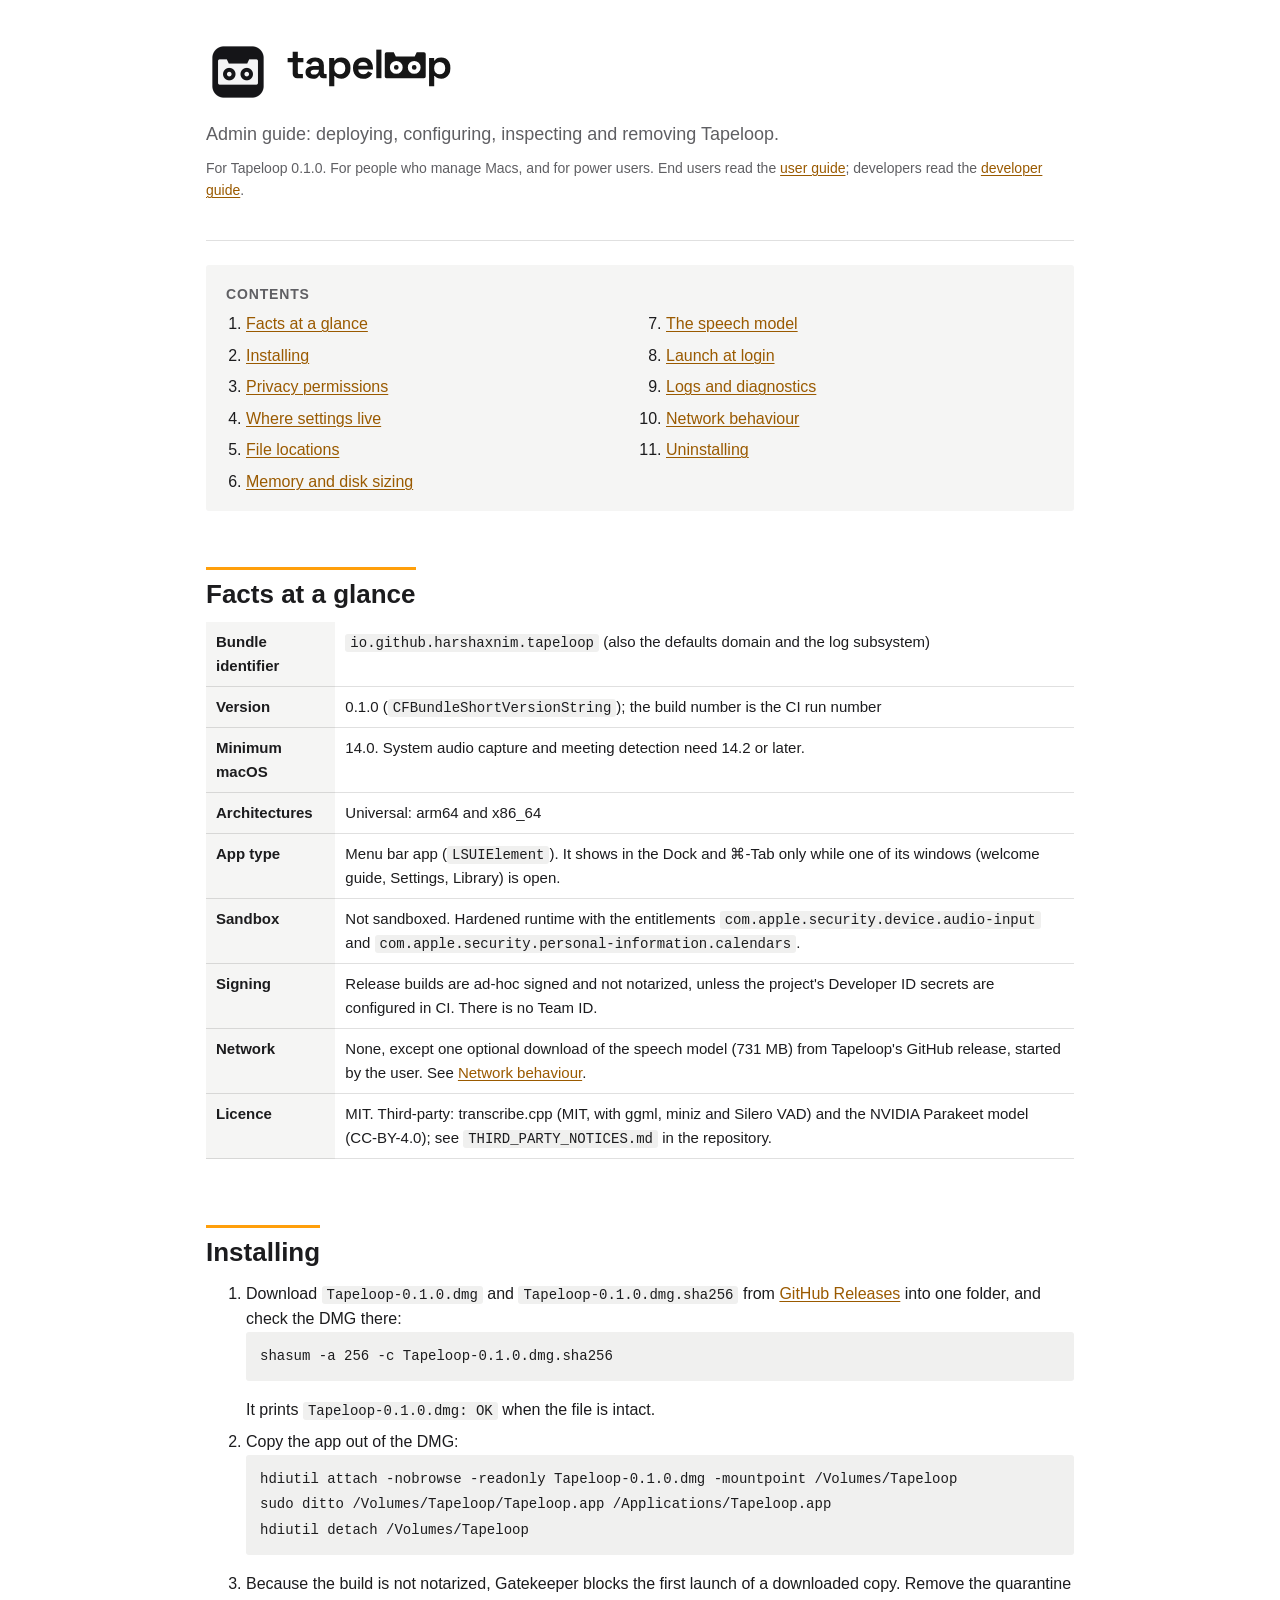
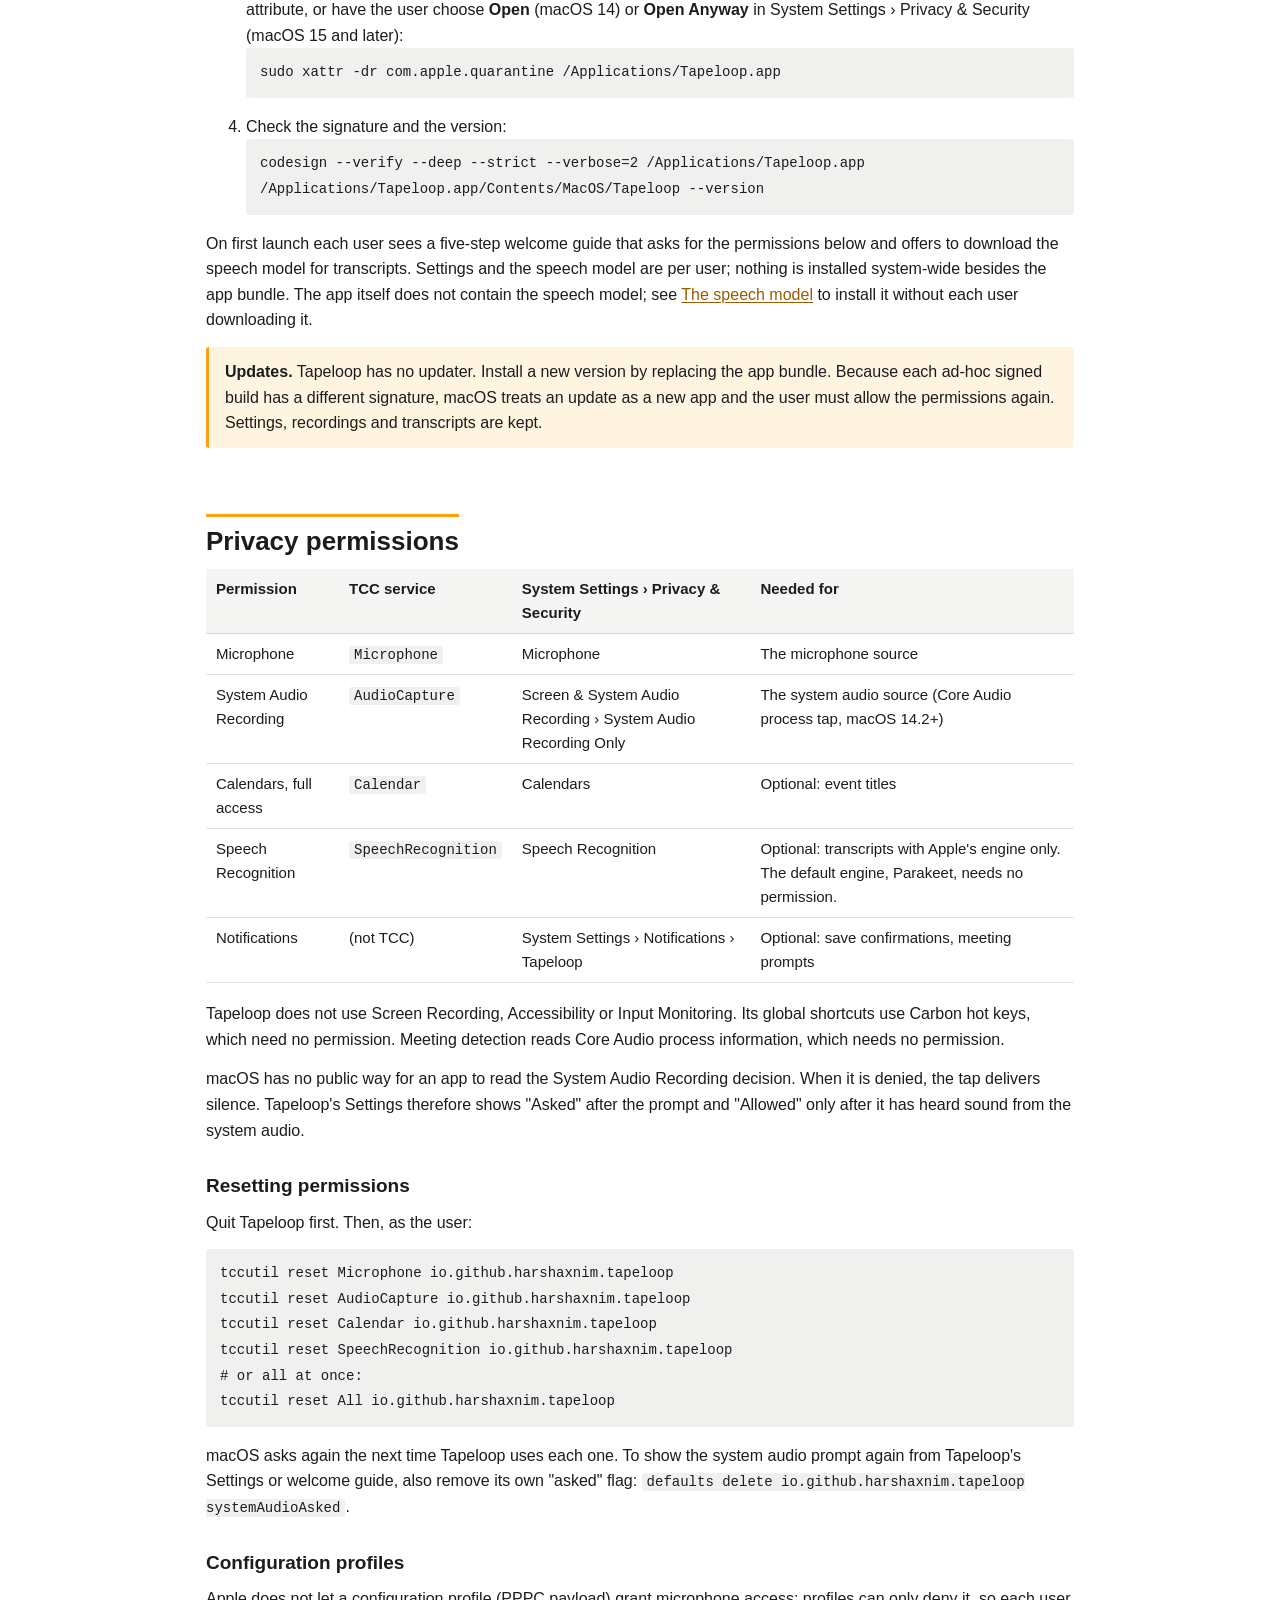
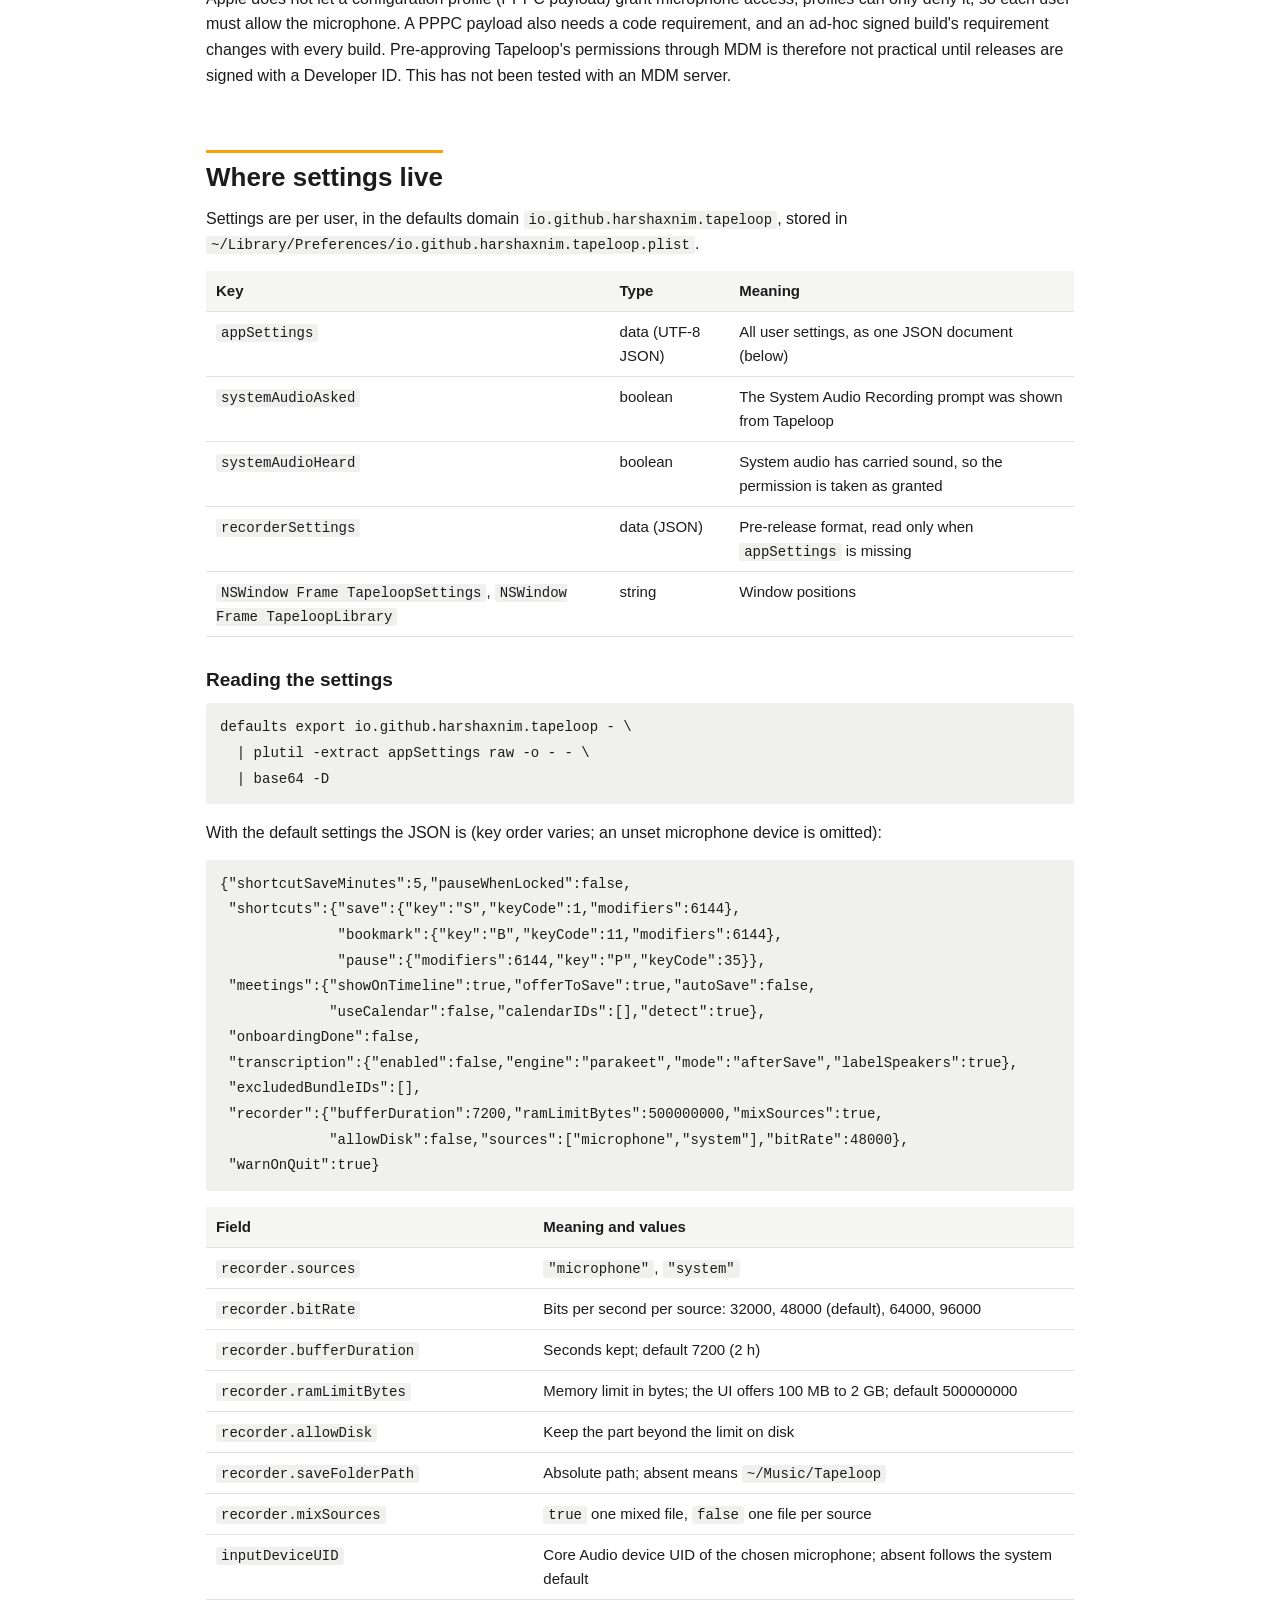
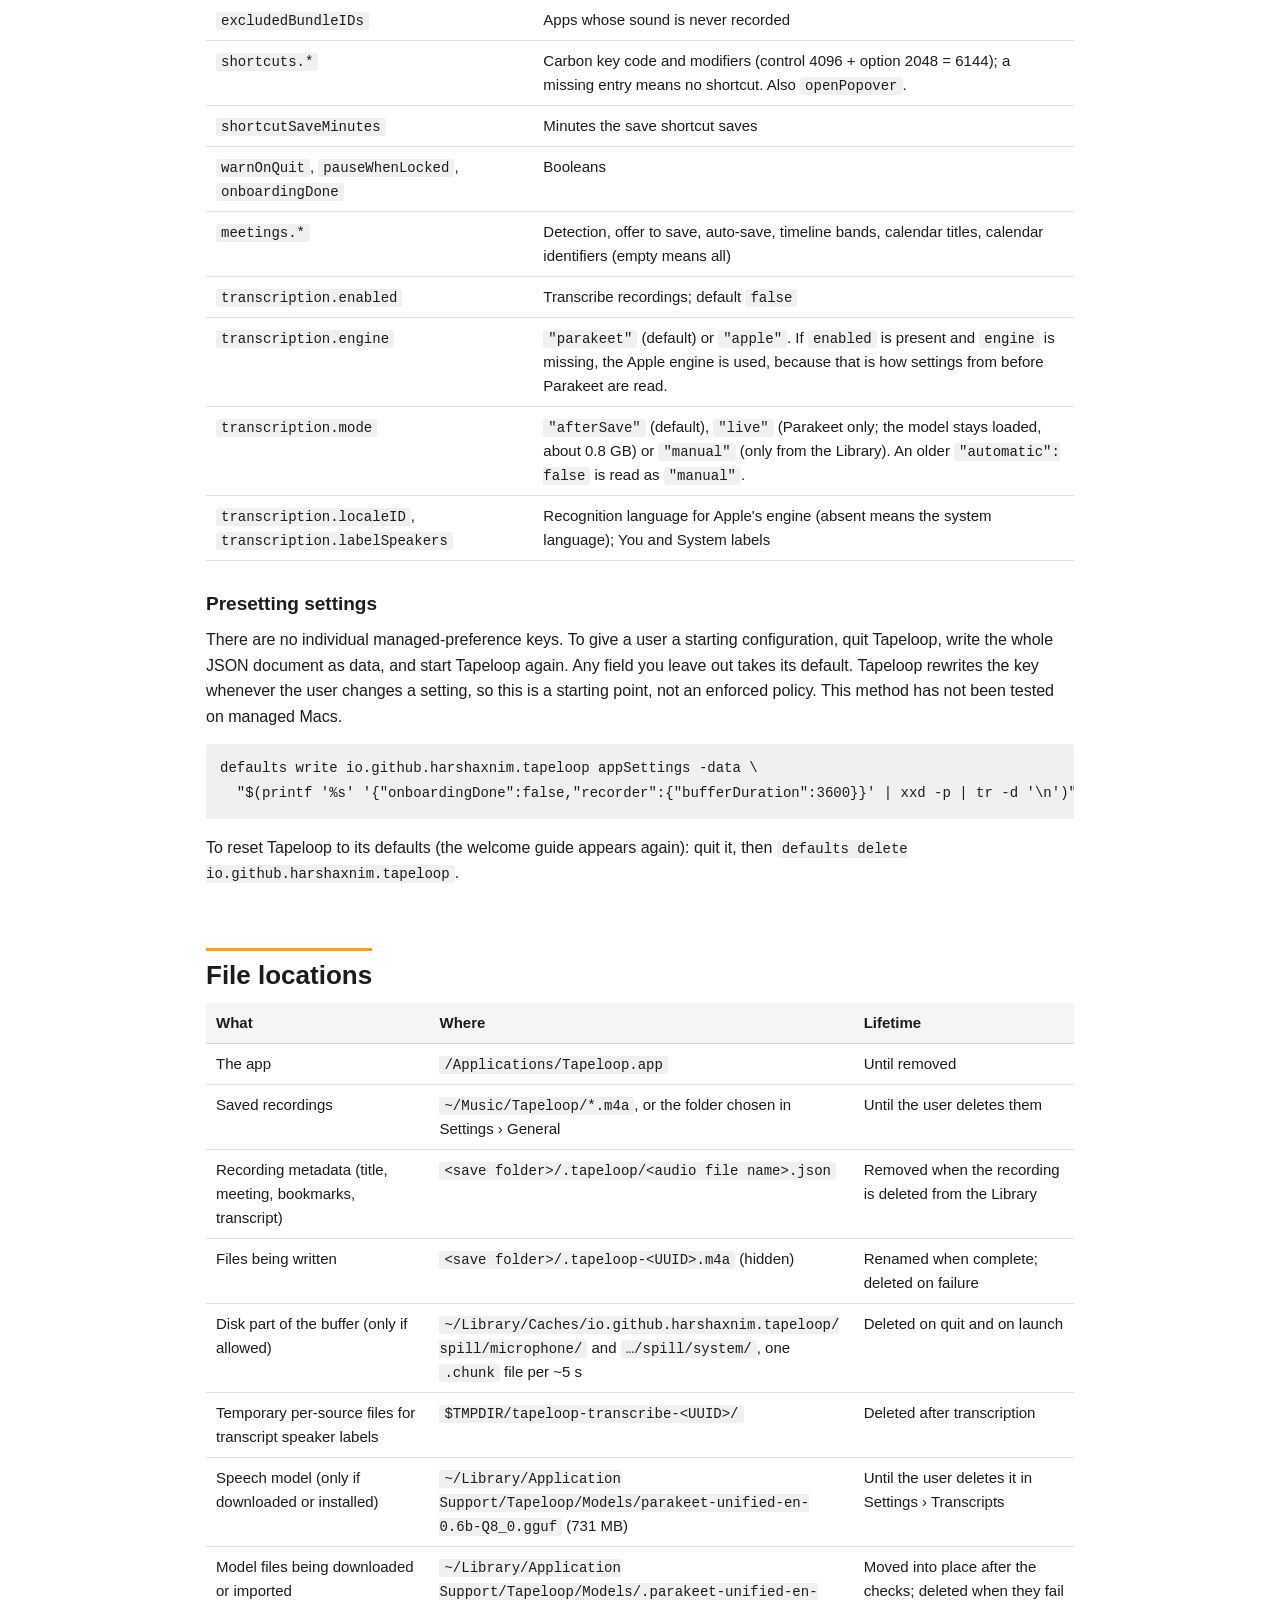
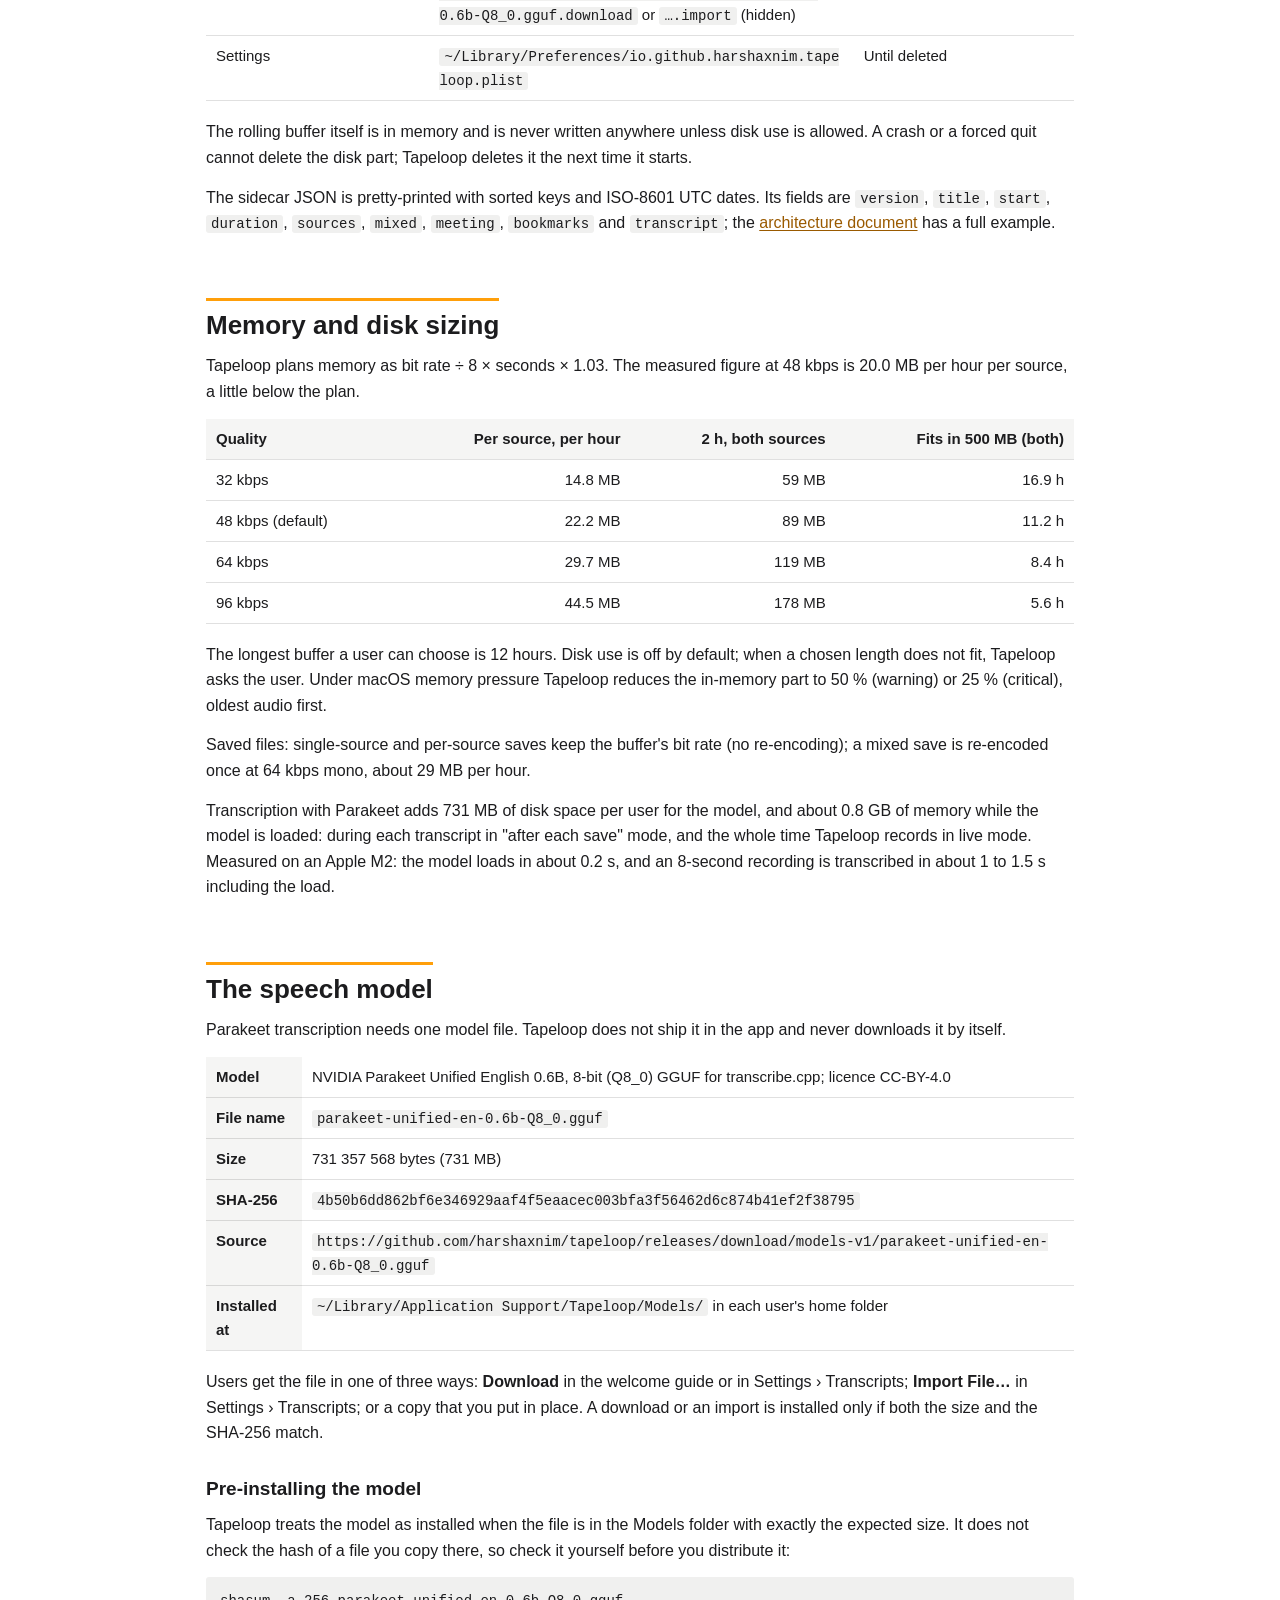
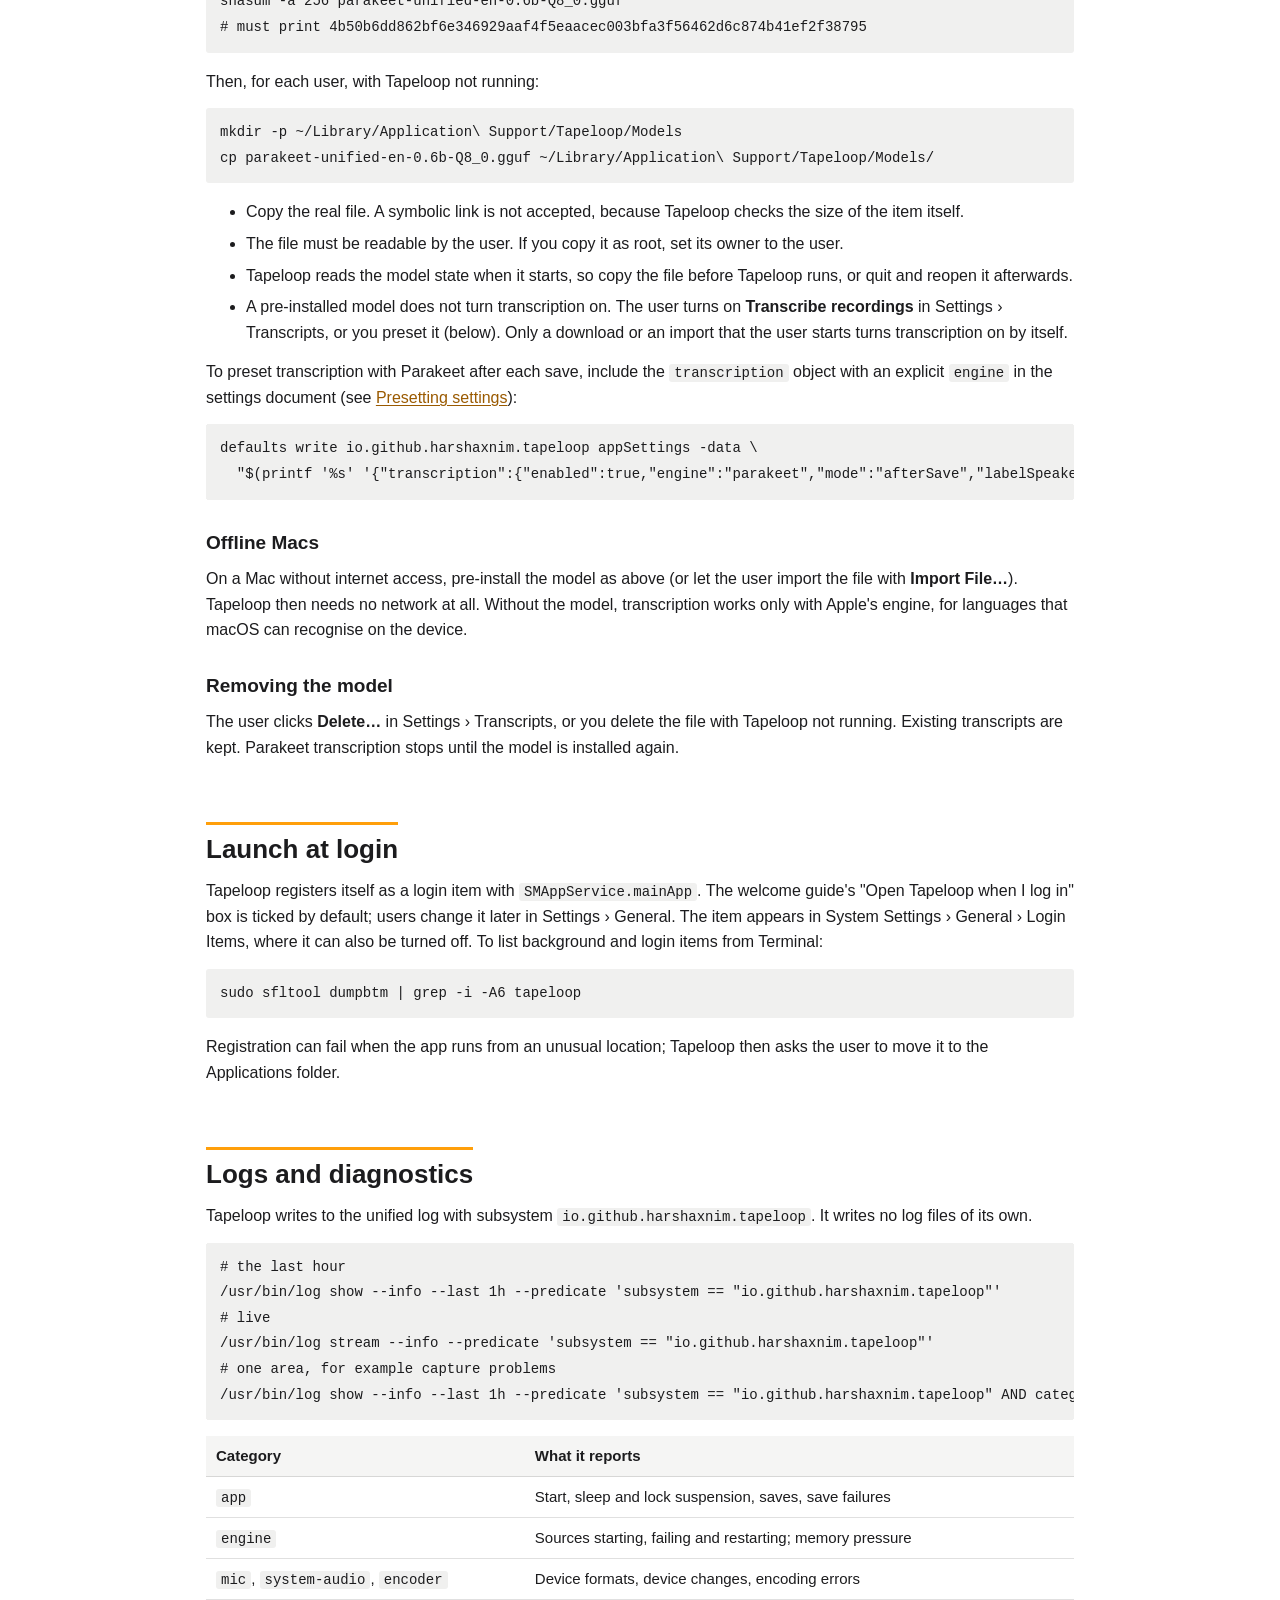
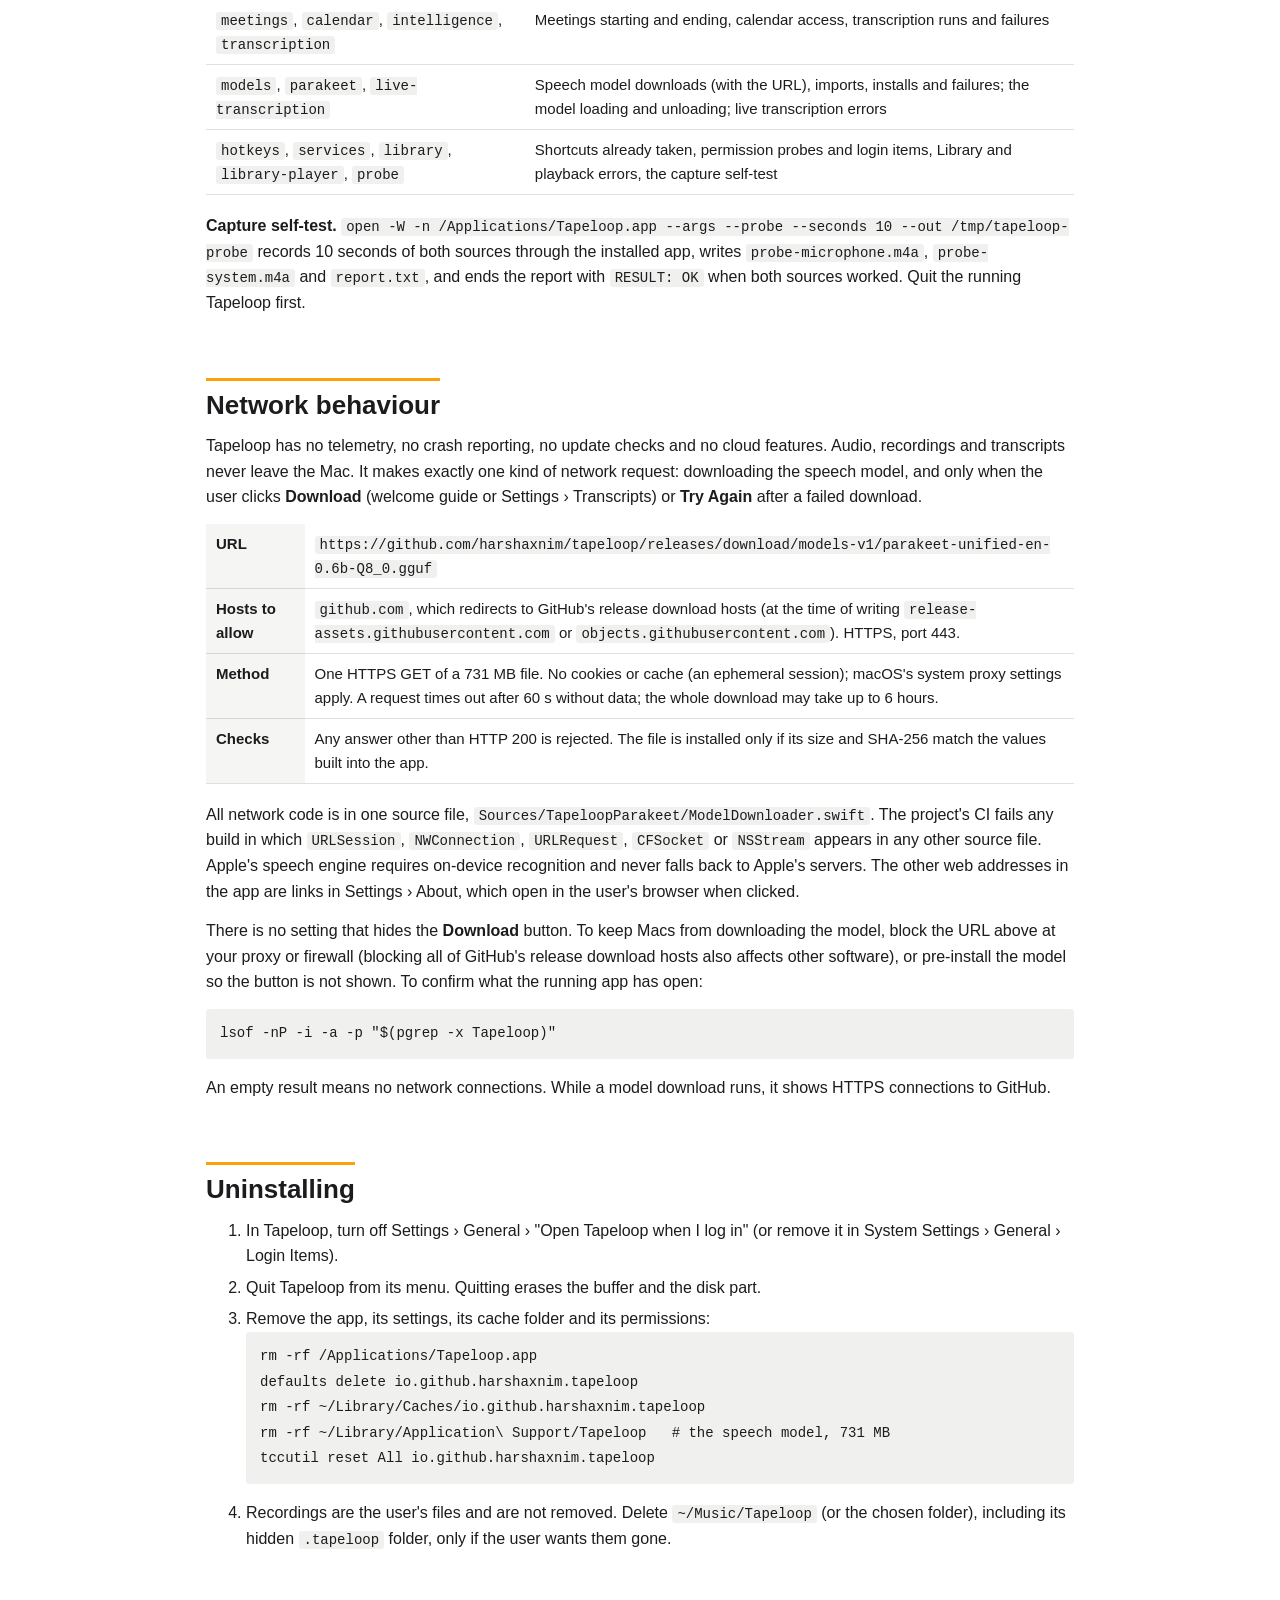
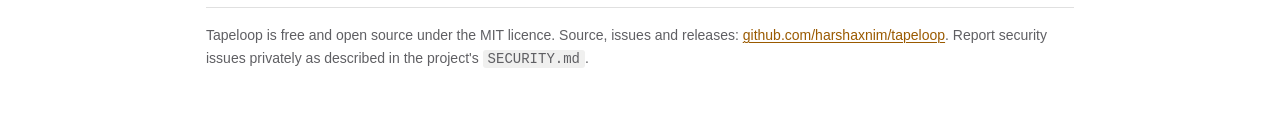
<file: docs/features/tapeloop/admin-guide.html>
<!doctype html>
<html lang="en">
<head>
<meta charset="utf-8">
<meta name="viewport" content="width=device-width, initial-scale=1">
<title>Tapeloop Admin Guide</title>
<meta name="description" content="Deploying, configuring, inspecting and removing Tapeloop on managed Macs: settings, file locations, privacy permissions, the speech model, network behaviour, login items, logs and uninstall.">
<style>
  :root {
    --bg: #ffffff;
    --panel: #f5f5f4;
    --text: #1c1c1e;
    --muted: #5f5f63;
    --line: rgba(0, 0, 0, 0.12);
    --accent: #ff9f0a;
    --accent-ink: #9a5a00;
    --on-accent: #161616;
    --warn-bg: #fff4e0;
    --code-bg: #f0f0ef;
  }
  @media (prefers-color-scheme: dark) {
    :root {
      --bg: #1c1c1e;
      --panel: #26262a;
      --text: #ececee;
      --muted: #a1a1a8;
      --line: rgba(255, 255, 255, 0.14);
      --accent-ink: #ffb340;
      --warn-bg: #3a2d16;
      --code-bg: #2c2c30;
    }
  }
  * { box-sizing: border-box; }
  html { -webkit-text-size-adjust: 100%; }
  body {
    margin: 0;
    background: var(--bg);
    color: var(--text);
    font: 16px/1.6 -apple-system, BlinkMacSystemFont, "SF Pro Text", "Helvetica Neue", Arial, sans-serif;
  }
  .wrap { max-width: 900px; margin: 0 auto; padding: 0 16px 64px; }
  header { padding: 40px 0 24px; border-bottom: 1px solid var(--line); }
  .brand { display: flex; align-items: center; gap: 16px; flex-wrap: wrap; }
  .brand img.icon { width: 64px; height: 64px; }
  .brand img.wordmark { height: 40px; width: auto; }
  .kicker { margin: 16px 0 0; color: var(--muted); font-size: 18px; }
  .meta { margin-top: 8px; color: var(--muted); font-size: 14px; }
  nav.toc { margin: 24px 0 8px; padding: 16px 20px; background: var(--panel); border-radius: 3px; }
  nav.toc h2 { margin: 0 0 8px; font-size: 14px; text-transform: uppercase; letter-spacing: 0.06em; color: var(--muted); border: 0; padding: 0; }
  nav.toc ol { margin: 0; padding-left: 20px; columns: 2; column-gap: 32px; }
  nav.toc li { break-inside: avoid; }
  h2 { margin: 48px 0 12px; font-size: 26px; line-height: 1.25; padding-top: 8px; border-top: 3px solid var(--accent); display: inline-block; }
  h3 { margin: 28px 0 8px; font-size: 19px; }
  p, ul, ol { margin: 0 0 14px; }
  li { margin-bottom: 6px; }
  a { color: var(--accent-ink); text-decoration-thickness: 1px; text-underline-offset: 2px; }
  code {
    font: 14px/1.4 ui-monospace, "SF Mono", Menlo, monospace;
    background: var(--code-bg);
    border-radius: 3px;
    padding: 1px 5px;
    overflow-wrap: break-word;
  }
  pre { background: var(--code-bg); border-radius: 3px; padding: 12px 14px; overflow-x: auto; margin: 0 0 16px; }
  pre code { background: none; padding: 0; overflow-wrap: normal; }
  .table { overflow-x: auto; margin: 0 0 18px; }
  table { border-collapse: collapse; width: 100%; font-size: 15px; }
  th, td { text-align: left; vertical-align: top; padding: 8px 10px; border-bottom: 1px solid var(--line); }
  th { font-weight: 600; background: var(--panel); }
  table.paths code { overflow-wrap: anywhere; }
  td.num, th.num { text-align: right; white-space: nowrap; }
  .note { background: var(--warn-bg); border-left: 3px solid var(--accent); border-radius: 3px; padding: 12px 16px; margin: 0 0 18px; }
  .note p:last-child { margin-bottom: 0; }
  footer { margin-top: 56px; padding-top: 16px; border-top: 1px solid var(--line); color: var(--muted); font-size: 14px; }
  @media (max-width: 600px) {
    body { font-size: 15.5px; }
    header { padding-top: 24px; }
    .brand img.icon { width: 48px; height: 48px; }
    .brand img.wordmark { height: 30px; }
    nav.toc ol { columns: 1; }
    h2 { font-size: 22px; }
    th, td { padding: 7px 8px; font-size: 14px; }
    code { font-size: 13px; }
  }
</style>
</head>
<body>
<div class="wrap">

<header>
  <div class="brand">
    <img class="icon" src="../../images/app-icon-256.png" alt="">
    <picture>
      <source media="(prefers-color-scheme: dark)" srcset="../../images/wordmark-on-dark.svg">
      <img class="wordmark" src="../../images/wordmark-on-light.svg" alt="Tapeloop">
    </picture>
  </div>
  <p class="kicker">Admin guide: deploying, configuring, inspecting and removing Tapeloop.</p>
  <p class="meta">For Tapeloop 0.1.0. For people who manage Macs, and for power users. End users read the
    <a href="user-guide.html">user guide</a>; developers read the <a href="dev.md">developer guide</a>.</p>
</header>

<nav class="toc" aria-label="Contents">
  <h2>Contents</h2>
  <ol>
    <li><a href="#facts">Facts at a glance</a></li>
    <li><a href="#install">Installing</a></li>
    <li><a href="#permissions">Privacy permissions</a></li>
    <li><a href="#settings">Where settings live</a></li>
    <li><a href="#files">File locations</a></li>
    <li><a href="#sizing">Memory and disk sizing</a></li>
    <li><a href="#model">The speech model</a></li>
    <li><a href="#login">Launch at login</a></li>
    <li><a href="#logs">Logs and diagnostics</a></li>
    <li><a href="#network">Network behaviour</a></li>
    <li><a href="#uninstall">Uninstalling</a></li>
  </ol>
</nav>

<section id="facts">
<h2>Facts at a glance</h2>
<div class="table"><table>
  <tbody>
    <tr><th>Bundle identifier</th><td><code>io.github.harshaxnim.tapeloop</code> (also the defaults domain and the log subsystem)</td></tr>
    <tr><th>Version</th><td>0.1.0 (<code>CFBundleShortVersionString</code>); the build number is the CI run number</td></tr>
    <tr><th>Minimum macOS</th><td>14.0. System audio capture and meeting detection need 14.2 or later.</td></tr>
    <tr><th>Architectures</th><td>Universal: arm64 and x86_64</td></tr>
    <tr><th>App type</th><td>Menu bar app (<code>LSUIElement</code>). It shows in the Dock and ⌘-Tab only while one of its windows (welcome guide, Settings, Library) is open.</td></tr>
    <tr><th>Sandbox</th><td>Not sandboxed. Hardened runtime with the entitlements <code>com.apple.security.device.audio-input</code> and <code>com.apple.security.personal-information.calendars</code>.</td></tr>
    <tr><th>Signing</th><td>Release builds are ad-hoc signed and not notarized, unless the project's Developer ID secrets are configured in CI. There is no Team ID.</td></tr>
    <tr><th>Network</th><td>None, except one optional download of the speech model (731 MB) from Tapeloop's GitHub release, started by the user. See <a href="#network">Network behaviour</a>.</td></tr>
    <tr><th>Licence</th><td>MIT. Third-party: transcribe.cpp (MIT, with ggml, miniz and Silero VAD) and the NVIDIA Parakeet model (CC-BY-4.0); see <code>THIRD_PARTY_NOTICES.md</code> in the repository.</td></tr>
  </tbody>
</table></div>
</section>

<section id="install">
<h2>Installing</h2>
<ol>
  <li>Download <code>Tapeloop-0.1.0.dmg</code> and <code>Tapeloop-0.1.0.dmg.sha256</code> from
    <a href="https://github.com/harshaxnim/tapeloop/releases">GitHub Releases</a> into one folder, and check the
    DMG there:
<pre><code>shasum -a 256 -c Tapeloop-0.1.0.dmg.sha256</code></pre>
    It prints <code>Tapeloop-0.1.0.dmg: OK</code> when the file is intact.</li>
  <li>Copy the app out of the DMG:
<pre><code>hdiutil attach -nobrowse -readonly Tapeloop-0.1.0.dmg -mountpoint /Volumes/Tapeloop
sudo ditto /Volumes/Tapeloop/Tapeloop.app /Applications/Tapeloop.app
hdiutil detach /Volumes/Tapeloop</code></pre></li>
  <li>Because the build is not notarized, Gatekeeper blocks the first launch of a downloaded copy. Remove the
    quarantine attribute, or have the user choose <strong>Open</strong> (macOS 14) or <strong>Open Anyway</strong>
    in System Settings › Privacy &amp; Security (macOS 15 and later):
<pre><code>sudo xattr -dr com.apple.quarantine /Applications/Tapeloop.app</code></pre></li>
  <li>Check the signature and the version:
<pre><code>codesign --verify --deep --strict --verbose=2 /Applications/Tapeloop.app
/Applications/Tapeloop.app/Contents/MacOS/Tapeloop --version</code></pre></li>
</ol>
<p>On first launch each user sees a five-step welcome guide that asks for the permissions below and offers to
download the speech model for transcripts. Settings and the speech model are per user; nothing is installed
system-wide besides the app bundle. The app itself does not contain the speech model; see
<a href="#model">The speech model</a> to install it without each user downloading it.</p>
<div class="note"><p><strong>Updates.</strong> Tapeloop has no updater. Install a new version by replacing the app
bundle. Because each ad-hoc signed build has a different signature, macOS treats an update as a new app and the user
must allow the permissions again. Settings, recordings and transcripts are kept.</p></div>
</section>

<section id="permissions">
<h2>Privacy permissions</h2>
<div class="table"><table>
  <thead><tr><th>Permission</th><th>TCC service</th><th>System Settings › Privacy &amp; Security</th><th>Needed for</th></tr></thead>
  <tbody>
    <tr><td>Microphone</td><td><code>Microphone</code></td><td>Microphone</td><td>The microphone source</td></tr>
    <tr><td>System Audio Recording</td><td><code>AudioCapture</code></td><td>Screen &amp; System Audio Recording › System Audio Recording Only</td><td>The system audio source (Core Audio process tap, macOS 14.2+)</td></tr>
    <tr><td>Calendars, full access</td><td><code>Calendar</code></td><td>Calendars</td><td>Optional: event titles</td></tr>
    <tr><td>Speech Recognition</td><td><code>SpeechRecognition</code></td><td>Speech Recognition</td><td>Optional: transcripts with Apple's engine only. The default engine, Parakeet, needs no permission.</td></tr>
    <tr><td>Notifications</td><td>(not TCC)</td><td>System Settings › Notifications › Tapeloop</td><td>Optional: save confirmations, meeting prompts</td></tr>
  </tbody>
</table></div>
<p>Tapeloop does not use Screen Recording, Accessibility or Input Monitoring. Its global shortcuts use Carbon hot
keys, which need no permission. Meeting detection reads Core Audio process information, which needs no permission.</p>
<p>macOS has no public way for an app to read the System Audio Recording decision. When it is denied, the tap
delivers silence. Tapeloop's Settings therefore shows "Asked" after the prompt and "Allowed" only after it has heard
sound from the system audio.</p>
<h3>Resetting permissions</h3>
<p>Quit Tapeloop first. Then, as the user:</p>
<pre><code>tccutil reset Microphone io.github.harshaxnim.tapeloop
tccutil reset AudioCapture io.github.harshaxnim.tapeloop
tccutil reset Calendar io.github.harshaxnim.tapeloop
tccutil reset SpeechRecognition io.github.harshaxnim.tapeloop
# or all at once:
tccutil reset All io.github.harshaxnim.tapeloop</code></pre>
<p>macOS asks again the next time Tapeloop uses each one. To show the system audio prompt again from Tapeloop's
Settings or welcome guide, also remove its own "asked" flag:
<code>defaults delete io.github.harshaxnim.tapeloop systemAudioAsked</code>.</p>
<h3>Configuration profiles</h3>
<p>Apple does not let a configuration profile (PPPC payload) grant microphone access; profiles can only deny it, so
each user must allow the microphone. A PPPC payload also needs a code requirement, and an ad-hoc signed build's
requirement changes with every build. Pre-approving Tapeloop's permissions through MDM is therefore not practical
until releases are signed with a Developer ID. This has not been tested with an MDM server.</p>
</section>

<section id="settings">
<h2>Where settings live</h2>
<p>Settings are per user, in the defaults domain <code>io.github.harshaxnim.tapeloop</code>, stored in
<code>~/Library/Preferences/io.github.harshaxnim.tapeloop.plist</code>.</p>
<div class="table"><table>
  <thead><tr><th>Key</th><th>Type</th><th>Meaning</th></tr></thead>
  <tbody>
    <tr><td><code>appSettings</code></td><td>data (UTF-8 JSON)</td><td>All user settings, as one JSON document (below)</td></tr>
    <tr><td><code>systemAudioAsked</code></td><td>boolean</td><td>The System Audio Recording prompt was shown from Tapeloop</td></tr>
    <tr><td><code>systemAudioHeard</code></td><td>boolean</td><td>System audio has carried sound, so the permission is taken as granted</td></tr>
    <tr><td><code>recorderSettings</code></td><td>data (JSON)</td><td>Pre-release format, read only when <code>appSettings</code> is missing</td></tr>
    <tr><td><code>NSWindow Frame TapeloopSettings</code>, <code>NSWindow Frame TapeloopLibrary</code></td><td>string</td><td>Window positions</td></tr>
  </tbody>
</table></div>
<h3>Reading the settings</h3>
<pre><code>defaults export io.github.harshaxnim.tapeloop - \
  | plutil -extract appSettings raw -o - - \
  | base64 -D</code></pre>
<p>With the default settings the JSON is (key order varies; an unset microphone device is omitted):</p>
<pre><code>{"shortcutSaveMinutes":5,"pauseWhenLocked":false,
 "shortcuts":{"save":{"key":"S","keyCode":1,"modifiers":6144},
              "bookmark":{"key":"B","keyCode":11,"modifiers":6144},
              "pause":{"modifiers":6144,"key":"P","keyCode":35}},
 "meetings":{"showOnTimeline":true,"offerToSave":true,"autoSave":false,
             "useCalendar":false,"calendarIDs":[],"detect":true},
 "onboardingDone":false,
 "transcription":{"enabled":false,"engine":"parakeet","mode":"afterSave","labelSpeakers":true},
 "excludedBundleIDs":[],
 "recorder":{"bufferDuration":7200,"ramLimitBytes":500000000,"mixSources":true,
             "allowDisk":false,"sources":["microphone","system"],"bitRate":48000},
 "warnOnQuit":true}</code></pre>
<div class="table"><table>
  <thead><tr><th>Field</th><th>Meaning and values</th></tr></thead>
  <tbody>
    <tr><td><code>recorder.sources</code></td><td><code>"microphone"</code>, <code>"system"</code></td></tr>
    <tr><td><code>recorder.bitRate</code></td><td>Bits per second per source: 32000, 48000 (default), 64000, 96000</td></tr>
    <tr><td><code>recorder.bufferDuration</code></td><td>Seconds kept; default 7200 (2 h)</td></tr>
    <tr><td><code>recorder.ramLimitBytes</code></td><td>Memory limit in bytes; the UI offers 100 MB to 2 GB; default 500000000</td></tr>
    <tr><td><code>recorder.allowDisk</code></td><td>Keep the part beyond the limit on disk</td></tr>
    <tr><td><code>recorder.saveFolderPath</code></td><td>Absolute path; absent means <code>~/Music/Tapeloop</code></td></tr>
    <tr><td><code>recorder.mixSources</code></td><td><code>true</code> one mixed file, <code>false</code> one file per source</td></tr>
    <tr><td><code>inputDeviceUID</code></td><td>Core Audio device UID of the chosen microphone; absent follows the system default</td></tr>
    <tr><td><code>excludedBundleIDs</code></td><td>Apps whose sound is never recorded</td></tr>
    <tr><td><code>shortcuts.*</code></td><td>Carbon key code and modifiers (control 4096 + option 2048 = 6144); a missing entry means no shortcut. Also <code>openPopover</code>.</td></tr>
    <tr><td><code>shortcutSaveMinutes</code></td><td>Minutes the save shortcut saves</td></tr>
    <tr><td><code>warnOnQuit</code>, <code>pauseWhenLocked</code>, <code>onboardingDone</code></td><td>Booleans</td></tr>
    <tr><td><code>meetings.*</code></td><td>Detection, offer to save, auto-save, timeline bands, calendar titles, calendar identifiers (empty means all)</td></tr>
    <tr><td><code>transcription.enabled</code></td><td>Transcribe recordings; default <code>false</code></td></tr>
    <tr><td><code>transcription.engine</code></td><td><code>"parakeet"</code> (default) or <code>"apple"</code>. If <code>enabled</code> is present and <code>engine</code> is missing, the Apple engine is used, because that is how settings from before Parakeet are read.</td></tr>
    <tr><td><code>transcription.mode</code></td><td><code>"afterSave"</code> (default), <code>"live"</code> (Parakeet only; the model stays loaded, about 0.8 GB) or <code>"manual"</code> (only from the Library). An older <code>"automatic": false</code> is read as <code>"manual"</code>.</td></tr>
    <tr><td><code>transcription.localeID</code>, <code>transcription.labelSpeakers</code></td><td>Recognition language for Apple's engine (absent means the system language); You and System labels</td></tr>
  </tbody>
</table></div>
<h3>Presetting settings</h3>
<p>There are no individual managed-preference keys. To give a user a starting configuration, quit Tapeloop, write
the whole JSON document as data, and start Tapeloop again. Any field you leave out takes its default. Tapeloop
rewrites the key whenever the user changes a setting, so this is a starting point, not an enforced policy. This
method has not been tested on managed Macs.</p>
<pre><code>defaults write io.github.harshaxnim.tapeloop appSettings -data \
  "$(printf '%s' '{"onboardingDone":false,"recorder":{"bufferDuration":3600}}' | xxd -p | tr -d '\n')"</code></pre>
<p>To reset Tapeloop to its defaults (the welcome guide appears again): quit it, then
<code>defaults delete io.github.harshaxnim.tapeloop</code>.</p>
</section>

<section id="files">
<h2>File locations</h2>
<div class="table"><table class="paths">
  <thead><tr><th>What</th><th>Where</th><th>Lifetime</th></tr></thead>
  <tbody>
    <tr><td>The app</td><td><code>/Applications/Tapeloop.app</code></td><td>Until removed</td></tr>
    <tr><td>Saved recordings</td><td><code>~/Music/Tapeloop/*.m4a</code>, or the folder chosen in Settings › General</td><td>Until the user deletes them</td></tr>
    <tr><td>Recording metadata (title, meeting, bookmarks, transcript)</td><td><code>&lt;save folder&gt;/.tapeloop/&lt;audio file name&gt;.json</code></td><td>Removed when the recording is deleted from the Library</td></tr>
    <tr><td>Files being written</td><td><code>&lt;save folder&gt;/.tapeloop-&lt;UUID&gt;.m4a</code> (hidden)</td><td>Renamed when complete; deleted on failure</td></tr>
    <tr><td>Disk part of the buffer (only if allowed)</td><td><code>~/Library/Caches/io.github.harshaxnim.tapeloop/spill/microphone/</code> and <code>…/spill/system/</code>, one <code>.chunk</code> file per ~5 s</td><td>Deleted on quit and on launch</td></tr>
    <tr><td>Temporary per-source files for transcript speaker labels</td><td><code>$TMPDIR/tapeloop-transcribe-&lt;UUID&gt;/</code></td><td>Deleted after transcription</td></tr>
    <tr><td>Speech model (only if downloaded or installed)</td><td><code>~/Library/Application Support/Tapeloop/Models/parakeet-unified-en-0.6b-Q8_0.gguf</code> (731 MB)</td><td>Until the user deletes it in Settings › Transcripts</td></tr>
    <tr><td>Model files being downloaded or imported</td><td><code>~/Library/Application Support/Tapeloop/Models/.parakeet-unified-en-0.6b-Q8_0.gguf.download</code> or <code>….import</code> (hidden)</td><td>Moved into place after the checks; deleted when they fail</td></tr>
    <tr><td>Settings</td><td><code>~/Library/Preferences/io.github.harshaxnim.tapeloop.plist</code></td><td>Until deleted</td></tr>
  </tbody>
</table></div>
<p>The rolling buffer itself is in memory and is never written anywhere unless disk use is allowed. A crash or a
forced quit cannot delete the disk part; Tapeloop deletes it the next time it starts.</p>
<p>The sidecar JSON is pretty-printed with sorted keys and ISO-8601 UTC dates. Its fields are <code>version</code>,
<code>title</code>, <code>start</code>, <code>duration</code>, <code>sources</code>, <code>mixed</code>,
<code>meeting</code>, <code>bookmarks</code> and <code>transcript</code>; the
<a href="../../ARCHITECTURE.md#5-sidecar-metadata">architecture document</a> has a full example.</p>
</section>

<section id="sizing">
<h2>Memory and disk sizing</h2>
<p>Tapeloop plans memory as bit rate ÷ 8 × seconds × 1.03. The measured figure at 48 kbps is 20.0 MB per hour per
source, a little below the plan.</p>
<div class="table"><table>
  <thead><tr><th>Quality</th><th class="num">Per source, per hour</th><th class="num">2 h, both sources</th><th class="num">Fits in 500 MB (both)</th></tr></thead>
  <tbody>
    <tr><td>32 kbps</td><td class="num">14.8 MB</td><td class="num">59 MB</td><td class="num">16.9 h</td></tr>
    <tr><td>48 kbps (default)</td><td class="num">22.2 MB</td><td class="num">89 MB</td><td class="num">11.2 h</td></tr>
    <tr><td>64 kbps</td><td class="num">29.7 MB</td><td class="num">119 MB</td><td class="num">8.4 h</td></tr>
    <tr><td>96 kbps</td><td class="num">44.5 MB</td><td class="num">178 MB</td><td class="num">5.6 h</td></tr>
  </tbody>
</table></div>
<p>The longest buffer a user can choose is 12 hours. Disk use is off by default; when a chosen length does not fit,
Tapeloop asks the user. Under macOS memory pressure Tapeloop reduces the in-memory part to 50 % (warning) or 25 %
(critical), oldest audio first.</p>
<p>Saved files: single-source and per-source saves keep the buffer's bit rate (no re-encoding); a mixed save is
re-encoded once at 64 kbps mono, about 29 MB per hour.</p>
<p>Transcription with Parakeet adds 731 MB of disk space per user for the model, and about 0.8 GB of memory while
the model is loaded: during each transcript in "after each save" mode, and the whole time Tapeloop records in live
mode. Measured on an Apple M2: the model loads in about 0.2 s, and an 8-second recording is transcribed in about 1
to 1.5 s including the load.</p>
</section>

<section id="model">
<h2>The speech model</h2>
<p>Parakeet transcription needs one model file. Tapeloop does not ship it in the app and never downloads it by
itself.</p>
<div class="table"><table class="paths">
  <tbody>
    <tr><th>Model</th><td>NVIDIA Parakeet Unified English 0.6B, 8-bit (Q8_0) GGUF for transcribe.cpp; licence CC-BY-4.0</td></tr>
    <tr><th>File name</th><td><code>parakeet-unified-en-0.6b-Q8_0.gguf</code></td></tr>
    <tr><th>Size</th><td>731 357 568 bytes (731 MB)</td></tr>
    <tr><th>SHA-256</th><td><code>4b50b6dd862bf6e346929aaf4f5eaacec003bfa3f56462d6c874b41ef2f38795</code></td></tr>
    <tr><th>Source</th><td><code>https://github.com/harshaxnim/tapeloop/releases/download/models-v1/parakeet-unified-en-0.6b-Q8_0.gguf</code></td></tr>
    <tr><th>Installed at</th><td><code>~/Library/Application Support/Tapeloop/Models/</code> in each user's home folder</td></tr>
  </tbody>
</table></div>
<p>Users get the file in one of three ways: <strong>Download</strong> in the welcome guide or in Settings ›
Transcripts; <strong>Import File…</strong> in Settings › Transcripts; or a copy that you put in place. A download
or an import is installed only if both the size and the SHA-256 match.</p>
<h3>Pre-installing the model</h3>
<p>Tapeloop treats the model as installed when the file is in the Models folder with exactly the expected size. It
does not check the hash of a file you copy there, so check it yourself before you distribute it:</p>
<pre><code>shasum -a 256 parakeet-unified-en-0.6b-Q8_0.gguf
# must print 4b50b6dd862bf6e346929aaf4f5eaacec003bfa3f56462d6c874b41ef2f38795</code></pre>
<p>Then, for each user, with Tapeloop not running:</p>
<pre><code>mkdir -p ~/Library/Application\ Support/Tapeloop/Models
cp parakeet-unified-en-0.6b-Q8_0.gguf ~/Library/Application\ Support/Tapeloop/Models/</code></pre>
<ul>
  <li>Copy the real file. A symbolic link is not accepted, because Tapeloop checks the size of the item itself.</li>
  <li>The file must be readable by the user. If you copy it as root, set its owner to the user.</li>
  <li>Tapeloop reads the model state when it starts, so copy the file before Tapeloop runs, or quit and reopen it
    afterwards.</li>
  <li>A pre-installed model does not turn transcription on. The user turns on <strong>Transcribe
    recordings</strong> in Settings › Transcripts, or you preset it (below). Only a download or an import that the
    user starts turns transcription on by itself.</li>
</ul>
<p>To preset transcription with Parakeet after each save, include the <code>transcription</code> object with an
explicit <code>engine</code> in the settings document (see <a href="#settings">Presetting settings</a>):</p>
<pre><code>defaults write io.github.harshaxnim.tapeloop appSettings -data \
  "$(printf '%s' '{"transcription":{"enabled":true,"engine":"parakeet","mode":"afterSave","labelSpeakers":true}}' | xxd -p | tr -d '\n')"</code></pre>
<h3>Offline Macs</h3>
<p>On a Mac without internet access, pre-install the model as above (or let the user import the file with
<strong>Import File…</strong>). Tapeloop then needs no network at all. Without the model, transcription works only
with Apple's engine, for languages that macOS can recognise on the device.</p>
<h3>Removing the model</h3>
<p>The user clicks <strong>Delete…</strong> in Settings › Transcripts, or you delete the file with Tapeloop not
running. Existing transcripts are kept. Parakeet transcription stops until the model is installed again.</p>
</section>

<section id="login">
<h2>Launch at login</h2>
<p>Tapeloop registers itself as a login item with <code>SMAppService.mainApp</code>. The welcome guide's
"Open Tapeloop when I log in" box is ticked by default; users change it later in Settings › General. The item
appears in System Settings › General › Login Items, where it can also be turned off. To list background and login
items from Terminal:</p>
<pre><code>sudo sfltool dumpbtm | grep -i -A6 tapeloop</code></pre>
<p>Registration can fail when the app runs from an unusual location; Tapeloop then asks the user to move it to the
Applications folder.</p>
</section>

<section id="logs">
<h2>Logs and diagnostics</h2>
<p>Tapeloop writes to the unified log with subsystem <code>io.github.harshaxnim.tapeloop</code>. It writes no log
files of its own.</p>
<pre><code># the last hour
/usr/bin/log show --info --last 1h --predicate 'subsystem == "io.github.harshaxnim.tapeloop"'
# live
/usr/bin/log stream --info --predicate 'subsystem == "io.github.harshaxnim.tapeloop"'
# one area, for example capture problems
/usr/bin/log show --info --last 1h --predicate 'subsystem == "io.github.harshaxnim.tapeloop" AND category == "system-audio"'</code></pre>
<div class="table"><table>
  <thead><tr><th>Category</th><th>What it reports</th></tr></thead>
  <tbody>
    <tr><td><code>app</code></td><td>Start, sleep and lock suspension, saves, save failures</td></tr>
    <tr><td><code>engine</code></td><td>Sources starting, failing and restarting; memory pressure</td></tr>
    <tr><td><code>mic</code>, <code>system-audio</code>, <code>encoder</code></td><td>Device formats, device changes, encoding errors</td></tr>
    <tr><td><code>meetings</code>, <code>calendar</code>, <code>intelligence</code>, <code>transcription</code></td><td>Meetings starting and ending, calendar access, transcription runs and failures</td></tr>
    <tr><td><code>models</code>, <code>parakeet</code>, <code>live-transcription</code></td><td>Speech model downloads (with the URL), imports, installs and failures; the model loading and unloading; live transcription errors</td></tr>
    <tr><td><code>hotkeys</code>, <code>services</code>, <code>library</code>, <code>library-player</code>, <code>probe</code></td><td>Shortcuts already taken, permission probes and login items, Library and playback errors, the capture self-test</td></tr>
  </tbody>
</table></div>
<p><strong>Capture self-test.</strong> <code>open -W -n /Applications/Tapeloop.app --args --probe --seconds 10 --out
/tmp/tapeloop-probe</code> records 10 seconds of both sources through the installed app, writes
<code>probe-microphone.m4a</code>, <code>probe-system.m4a</code> and <code>report.txt</code>, and ends the report with
<code>RESULT: OK</code> when both sources worked. Quit the running Tapeloop first.</p>
</section>

<section id="network">
<h2>Network behaviour</h2>
<p>Tapeloop has no telemetry, no crash reporting, no update checks and no cloud features. Audio, recordings and
transcripts never leave the Mac. It makes exactly one kind of network request: downloading the speech model, and
only when the user clicks <strong>Download</strong> (welcome guide or Settings › Transcripts) or <strong>Try
Again</strong> after a failed download.</p>
<div class="table"><table class="paths">
  <tbody>
    <tr><th>URL</th><td><code>https://github.com/harshaxnim/tapeloop/releases/download/models-v1/parakeet-unified-en-0.6b-Q8_0.gguf</code></td></tr>
    <tr><th>Hosts to allow</th><td><code>github.com</code>, which redirects to GitHub's release download hosts (at the time of writing <code>release-assets.githubusercontent.com</code> or <code>objects.githubusercontent.com</code>). HTTPS, port 443.</td></tr>
    <tr><th>Method</th><td>One HTTPS GET of a 731 MB file. No cookies or cache (an ephemeral session); macOS's system proxy settings apply. A request times out after 60 s without data; the whole download may take up to 6 hours.</td></tr>
    <tr><th>Checks</th><td>Any answer other than HTTP 200 is rejected. The file is installed only if its size and SHA-256 match the values built into the app.</td></tr>
  </tbody>
</table></div>
<p>All network code is in one source file, <code>Sources/TapeloopParakeet/ModelDownloader.swift</code>. The
project's CI fails any build in which <code>URLSession</code>, <code>NWConnection</code>, <code>URLRequest</code>,
<code>CFSocket</code> or <code>NSStream</code> appears in any other source file. Apple's speech engine requires
on-device recognition and never falls back to Apple's servers. The other web addresses in the app are links in
Settings › About, which open in the user's browser when clicked.</p>
<p>There is no setting that hides the <strong>Download</strong> button. To keep Macs from downloading the model,
block the URL above at your proxy or firewall (blocking all of GitHub's release download hosts also affects other
software), or pre-install the model so the button is not shown. To confirm what the running app has open:</p>
<pre><code>lsof -nP -i -a -p "$(pgrep -x Tapeloop)"</code></pre>
<p>An empty result means no network connections. While a model download runs, it shows HTTPS connections to GitHub.</p>
</section>

<section id="uninstall">
<h2>Uninstalling</h2>
<ol>
  <li>In Tapeloop, turn off Settings › General › "Open Tapeloop when I log in" (or remove it in System Settings ›
    General › Login Items).</li>
  <li>Quit Tapeloop from its menu. Quitting erases the buffer and the disk part.</li>
  <li>Remove the app, its settings, its cache folder and its permissions:
<pre><code>rm -rf /Applications/Tapeloop.app
defaults delete io.github.harshaxnim.tapeloop
rm -rf ~/Library/Caches/io.github.harshaxnim.tapeloop
rm -rf ~/Library/Application\ Support/Tapeloop   # the speech model, 731 MB
tccutil reset All io.github.harshaxnim.tapeloop</code></pre></li>
  <li>Recordings are the user's files and are not removed. Delete <code>~/Music/Tapeloop</code> (or the chosen
    folder), including its hidden <code>.tapeloop</code> folder, only if the user wants them gone.</li>
</ol>
</section>

<footer>
  Tapeloop is free and open source under the MIT licence.
  Source, issues and releases: <a href="https://github.com/harshaxnim/tapeloop">github.com/harshaxnim/tapeloop</a>.
  Report security issues privately as described in the project's <code>SECURITY.md</code>.
</footer>

</div>
</body>
</html>
</file>
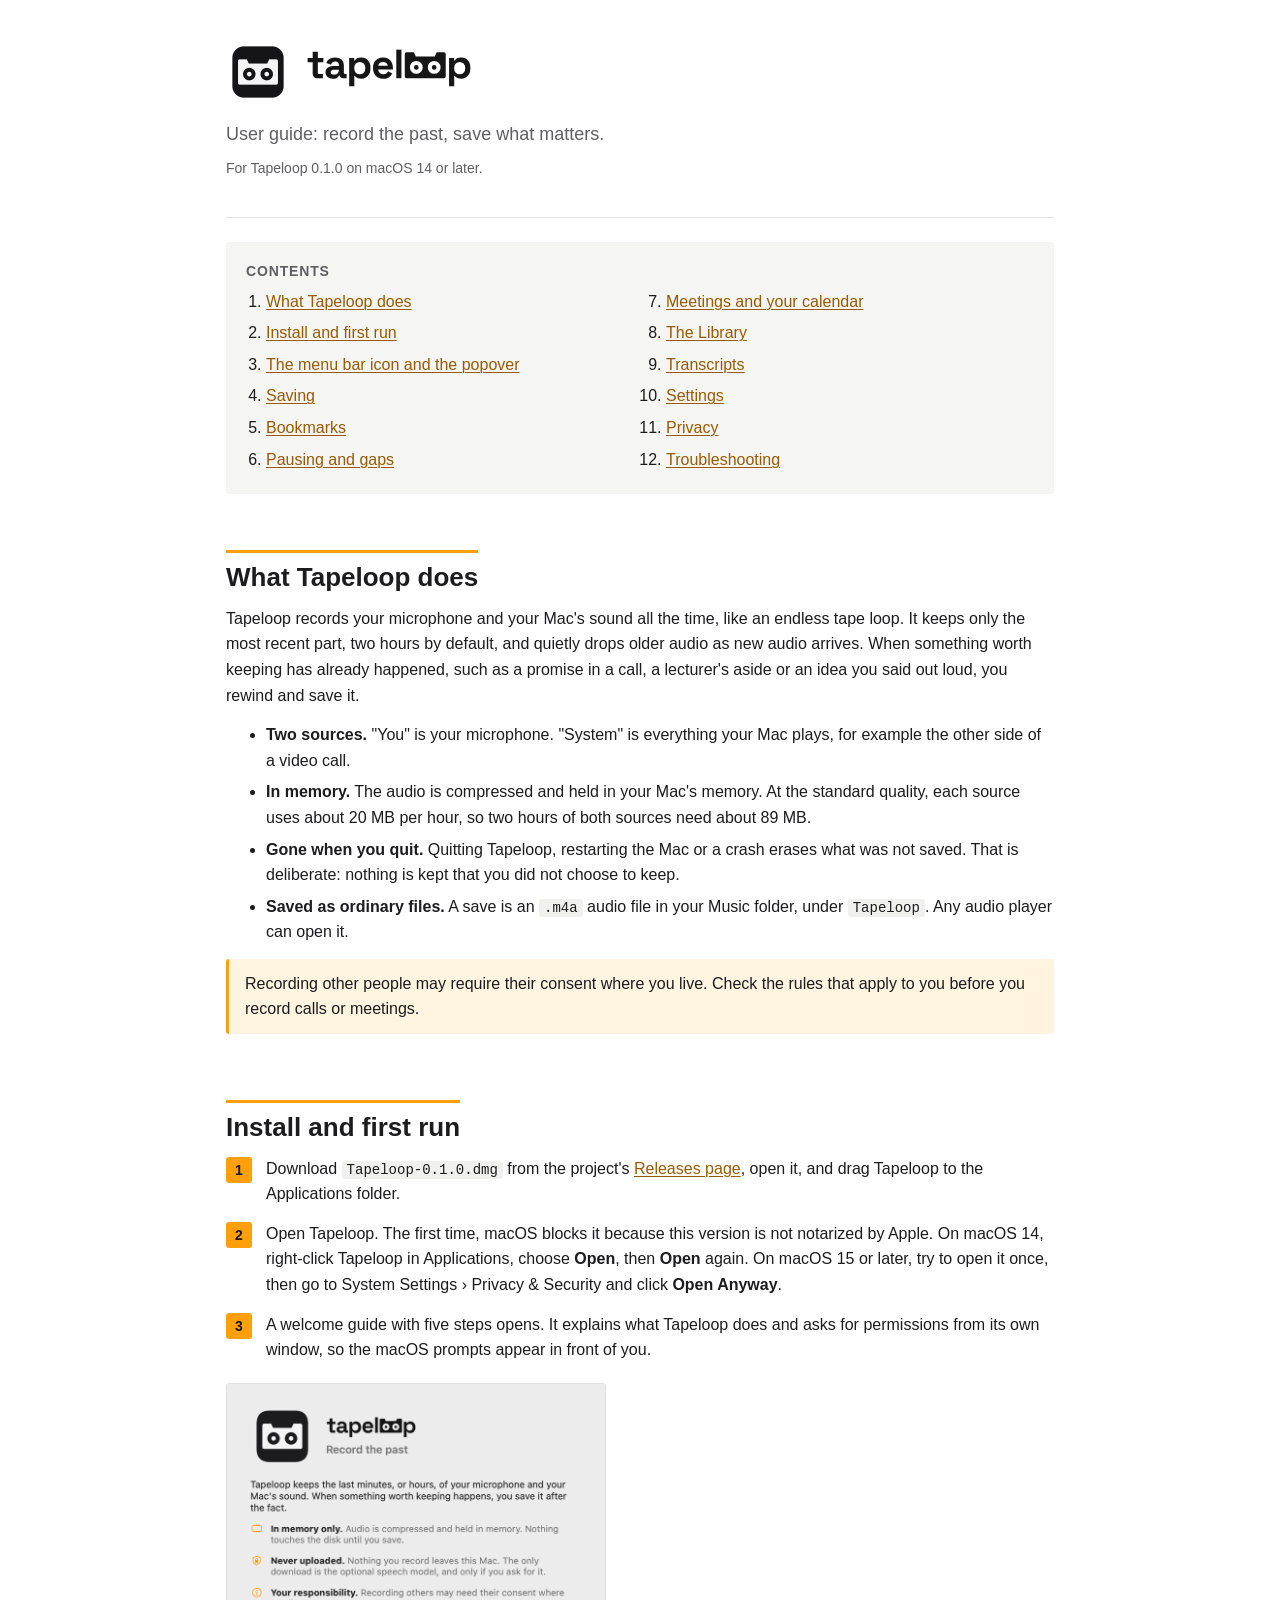
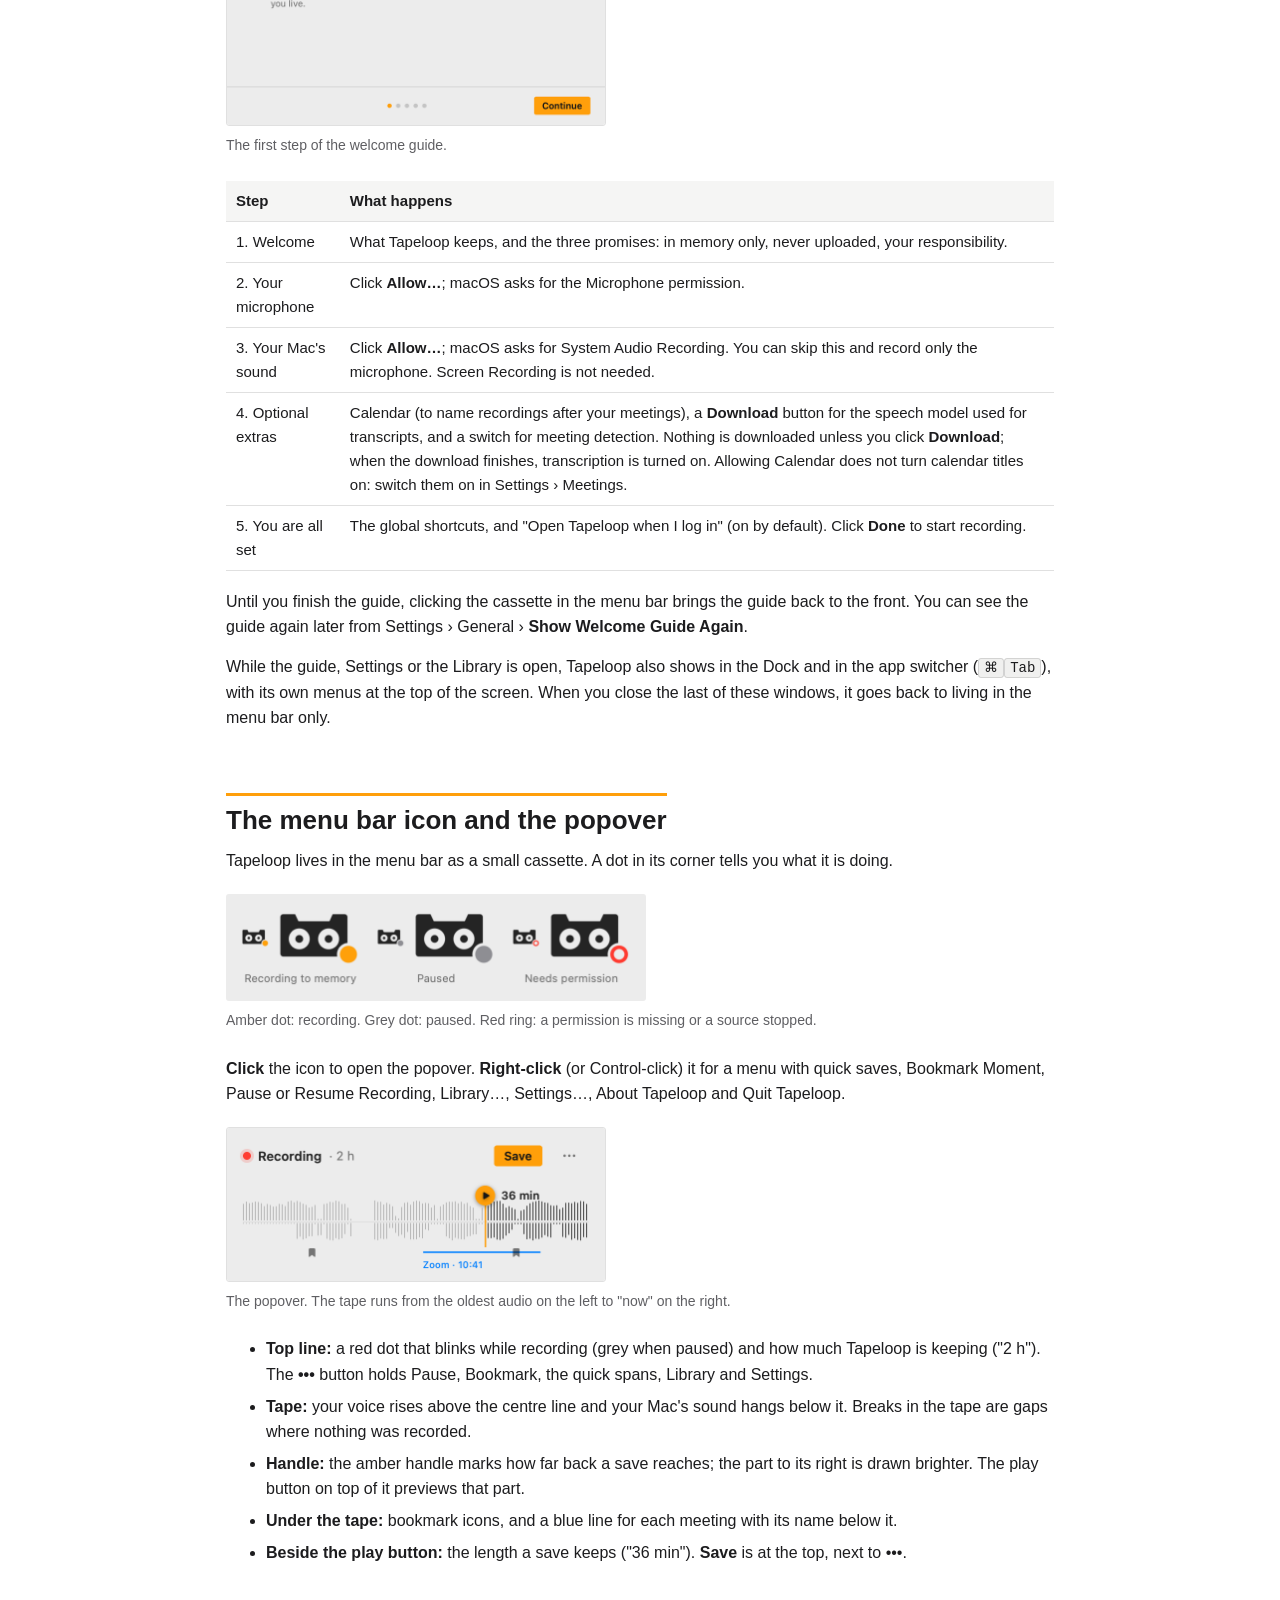
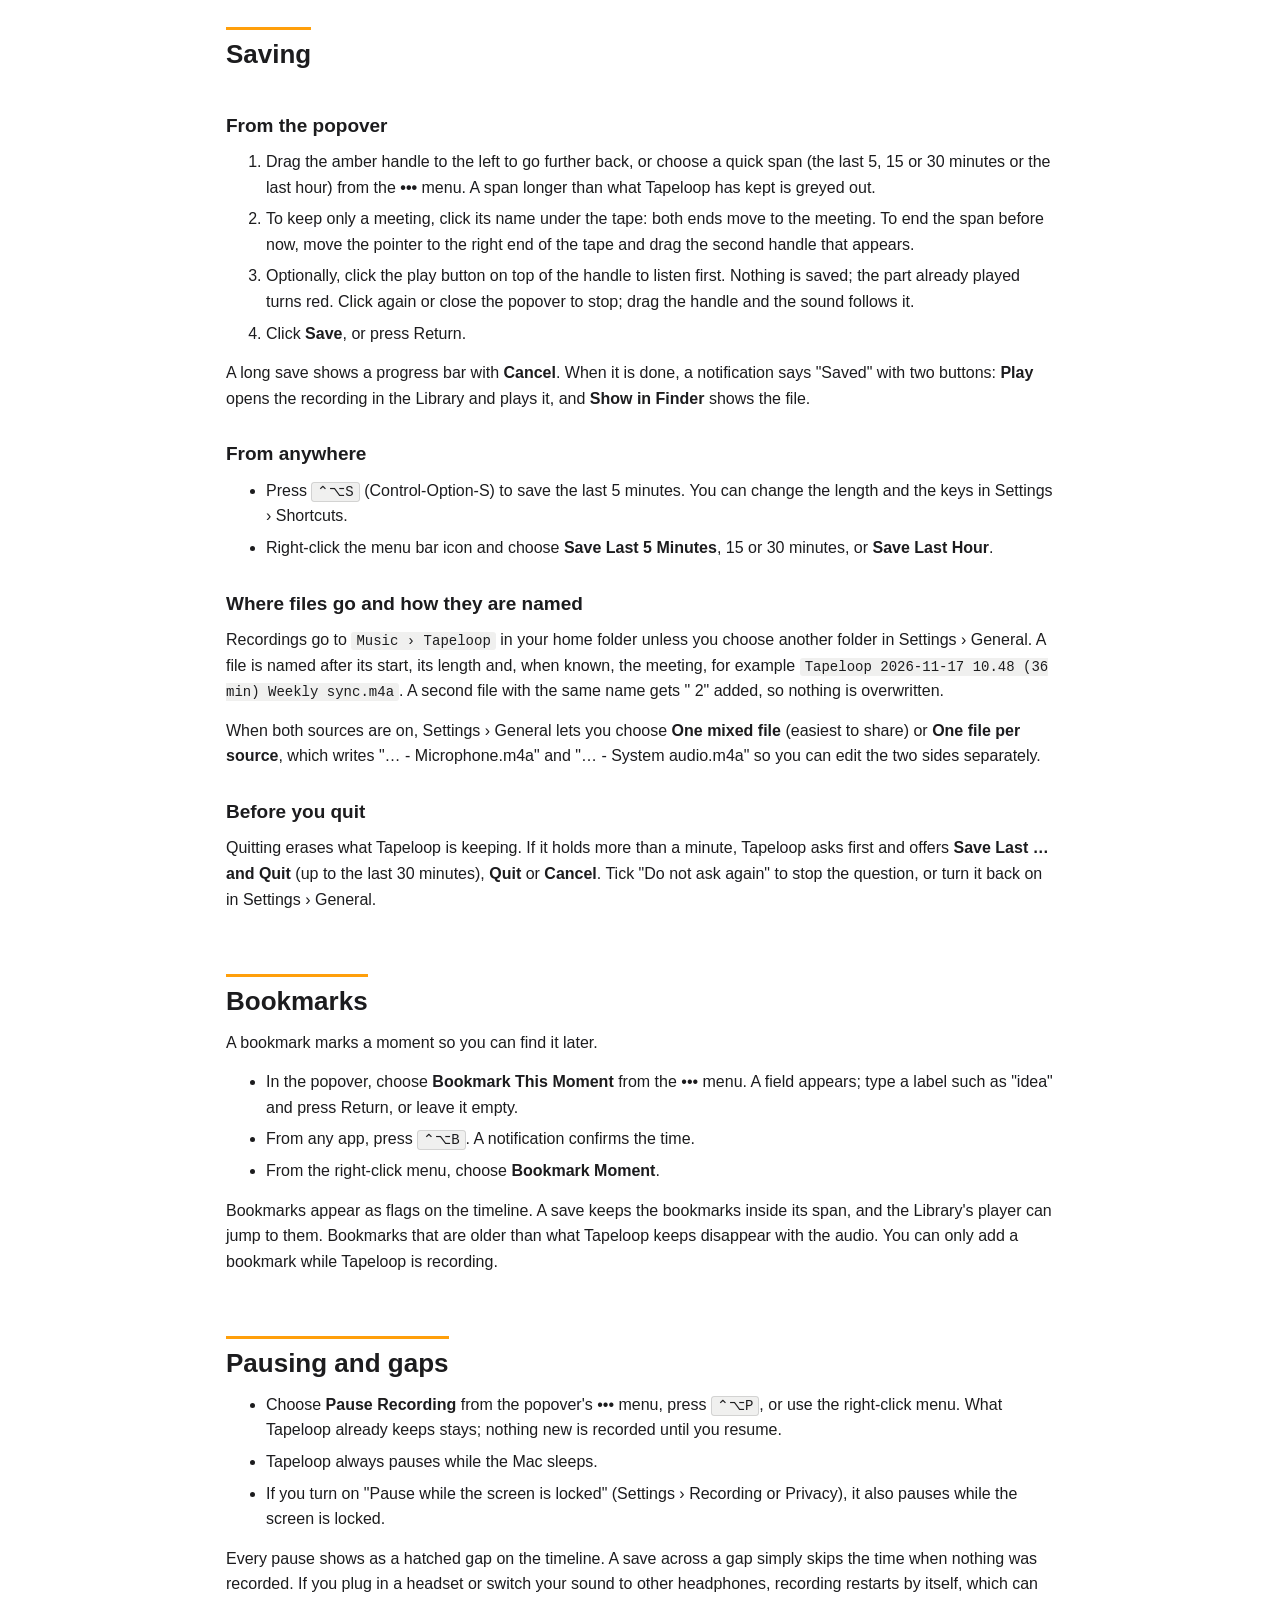
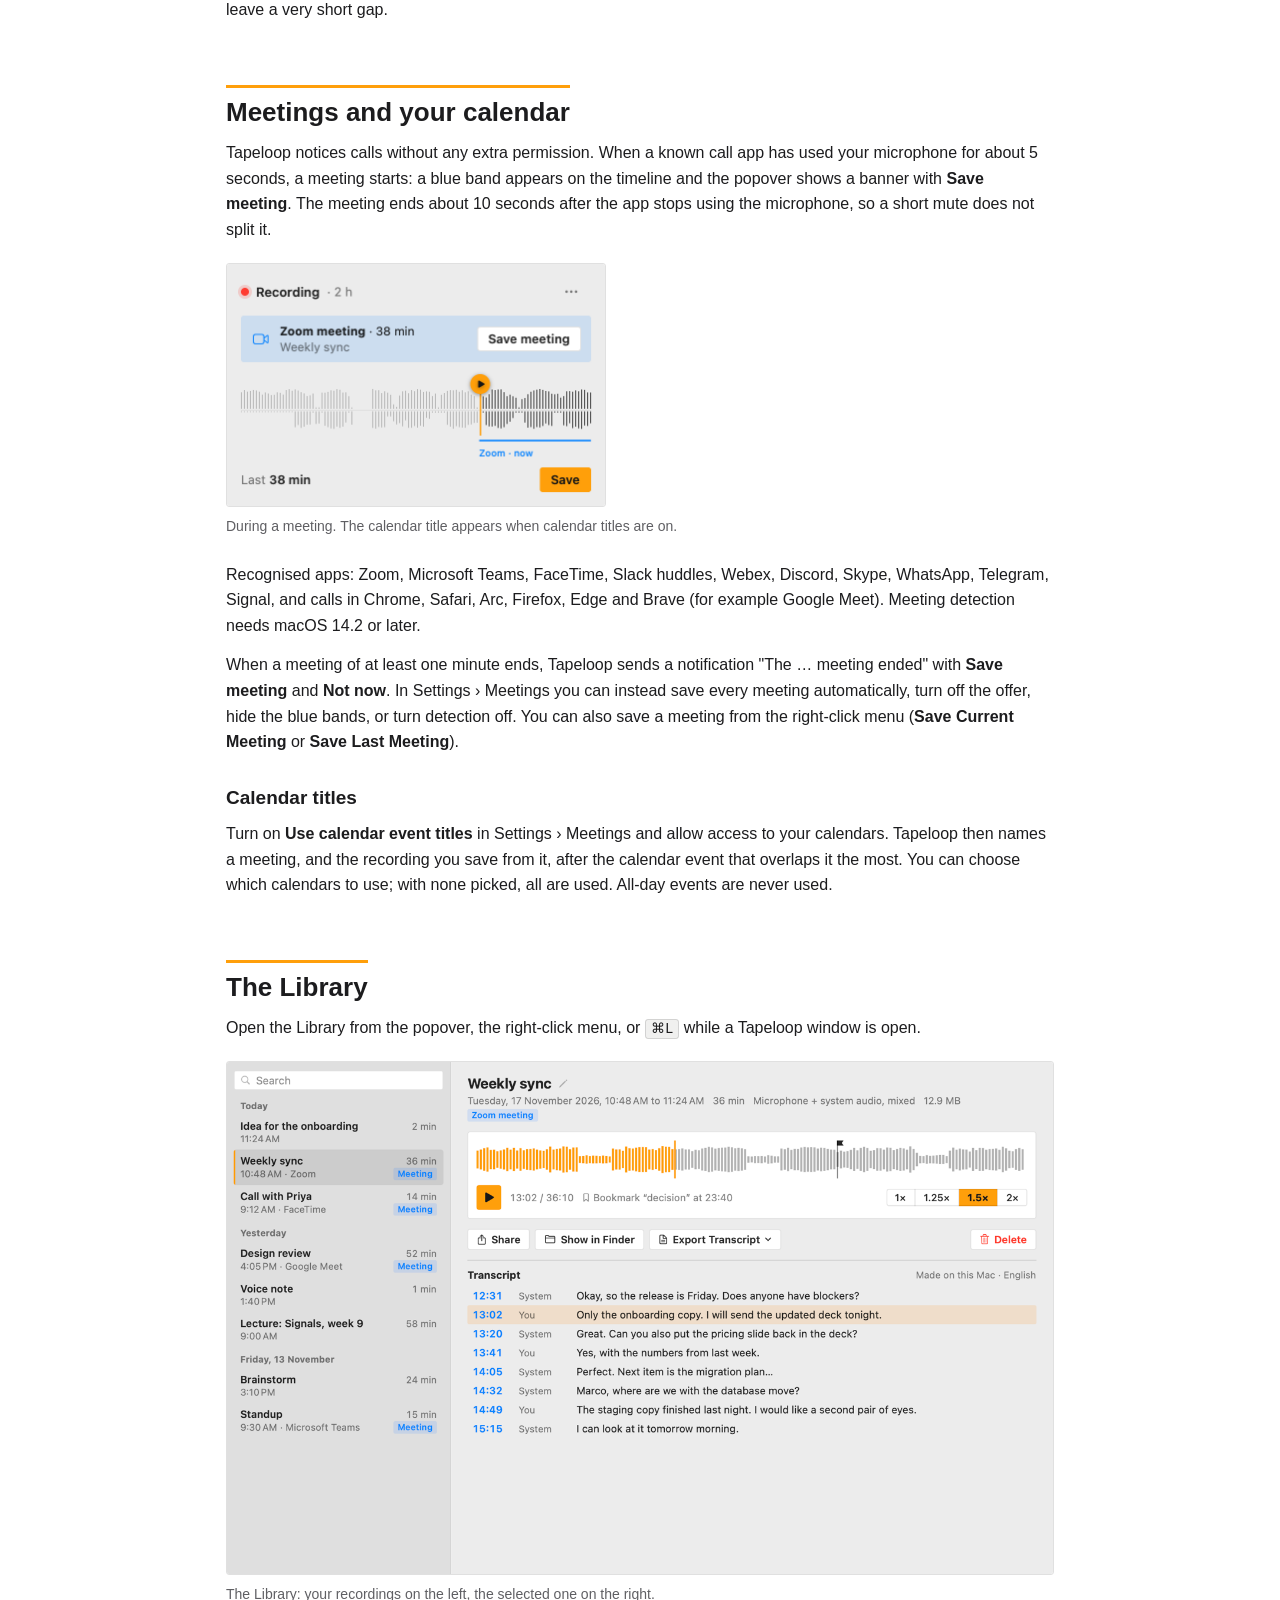
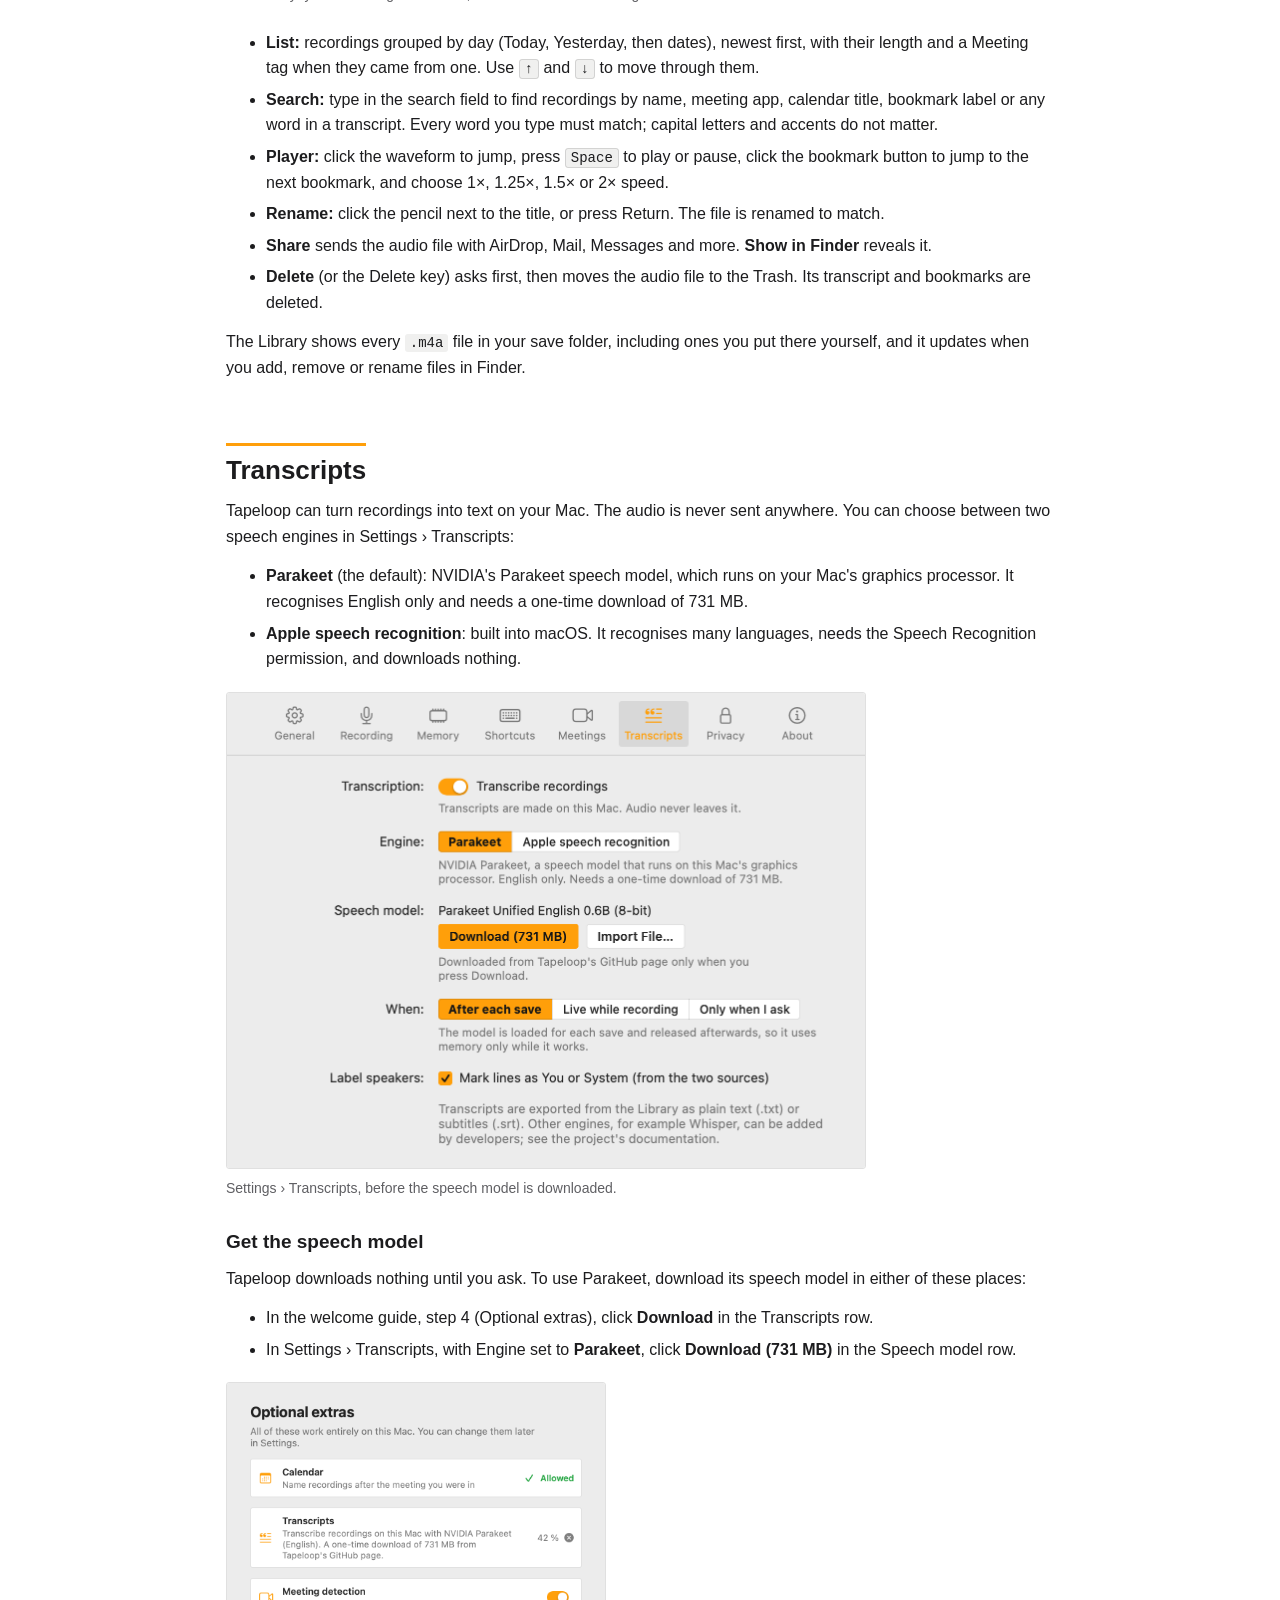
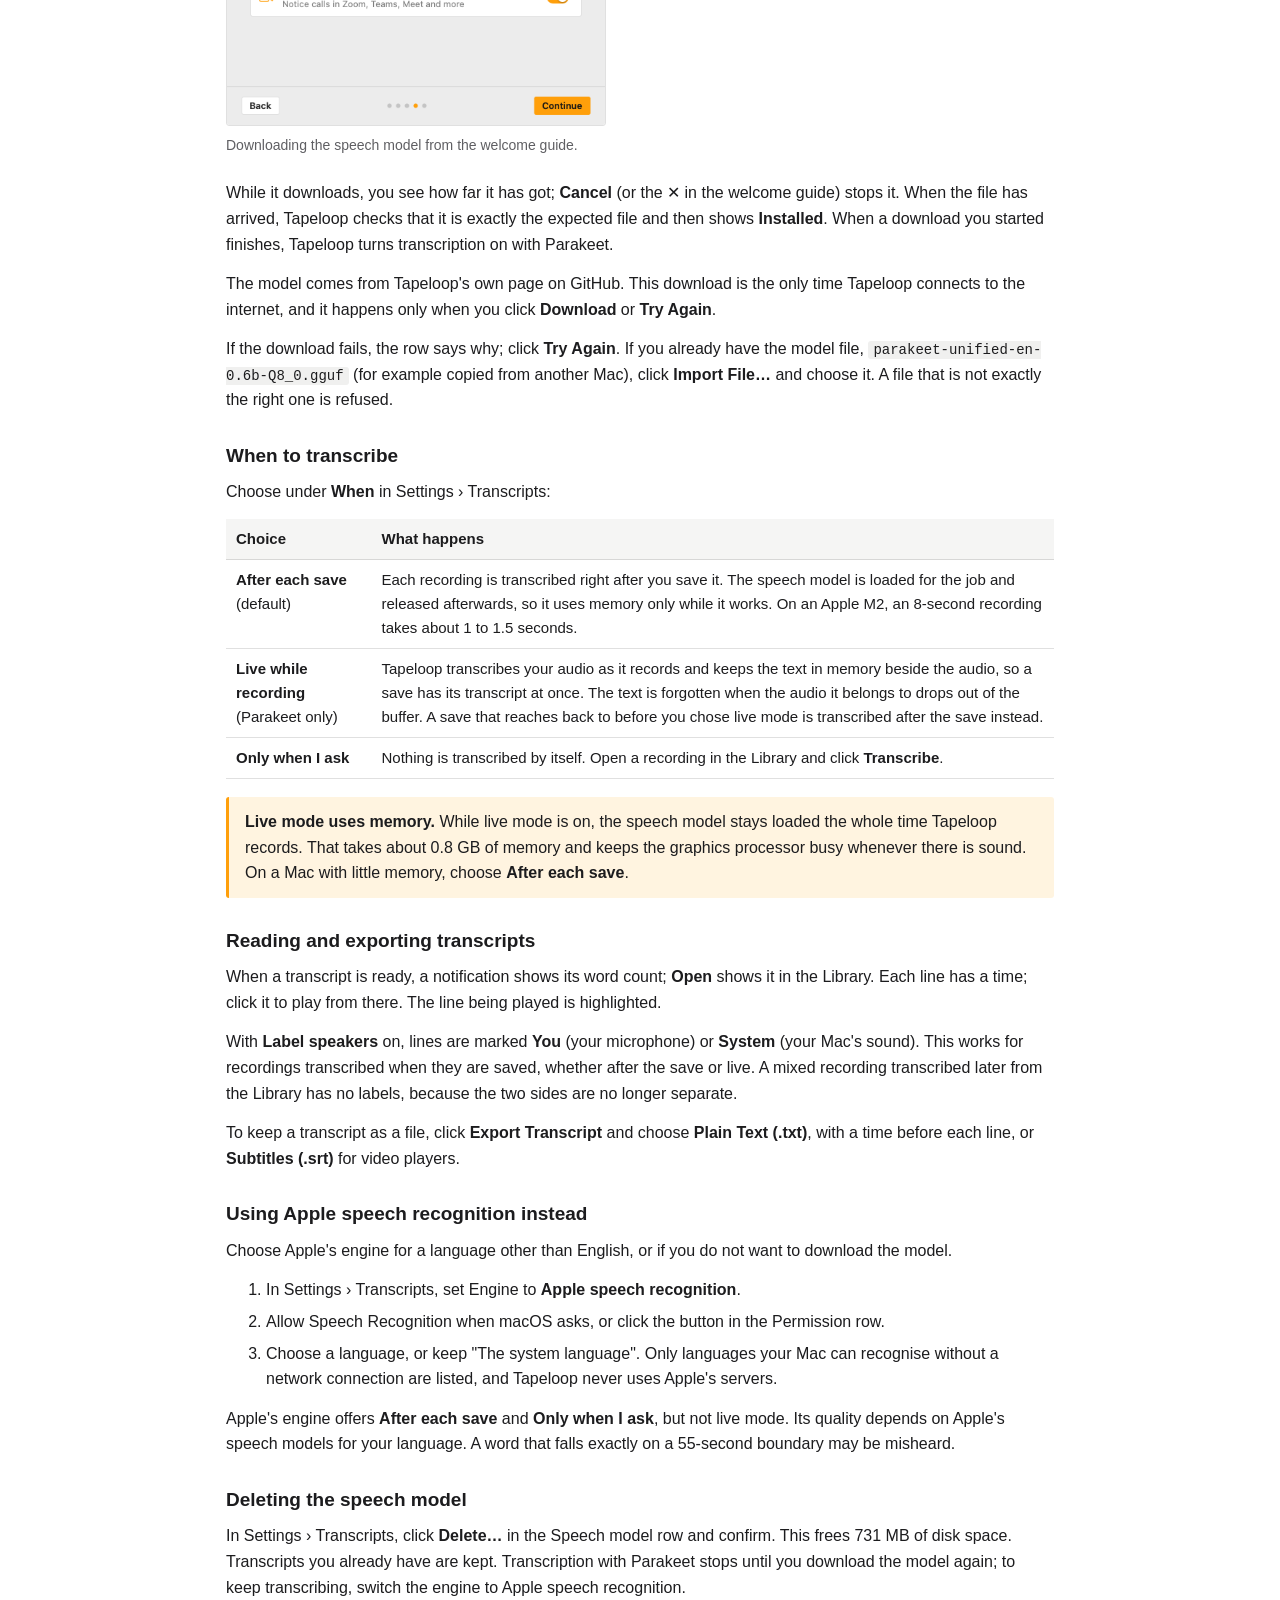
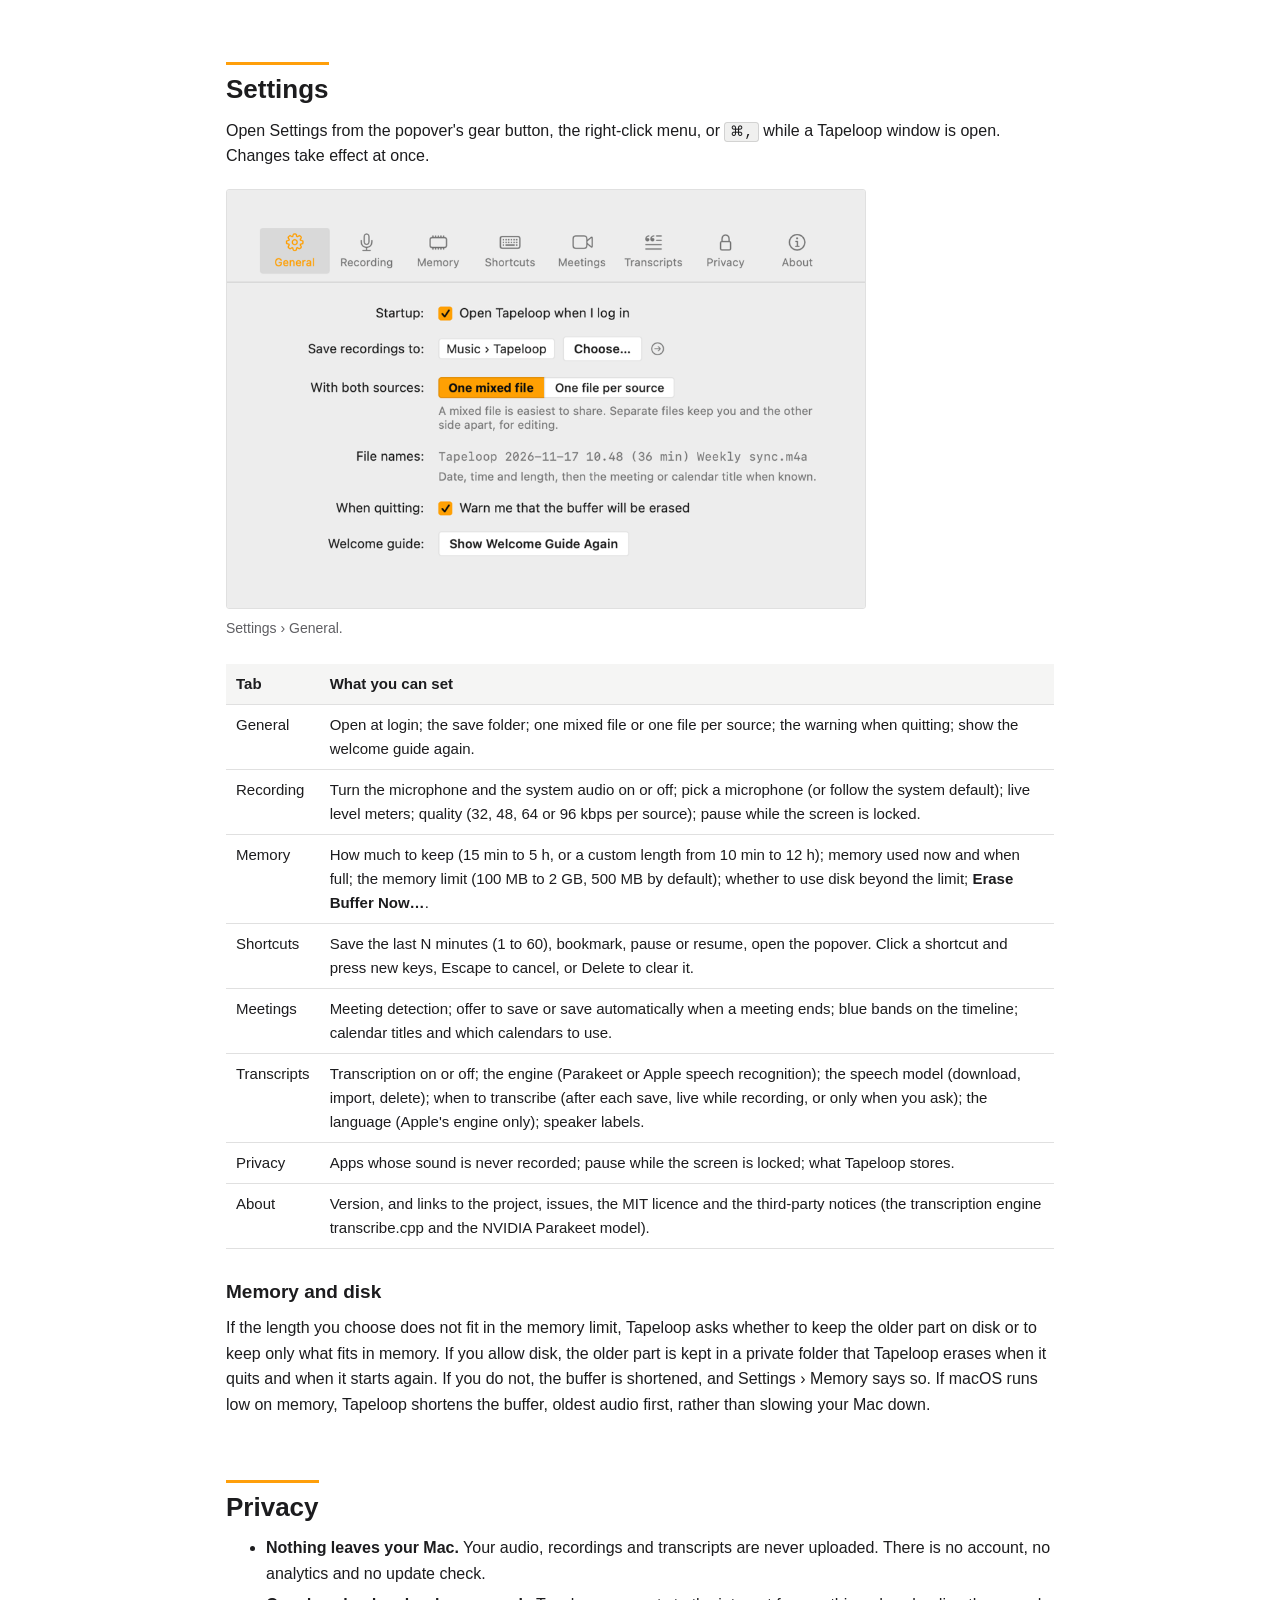
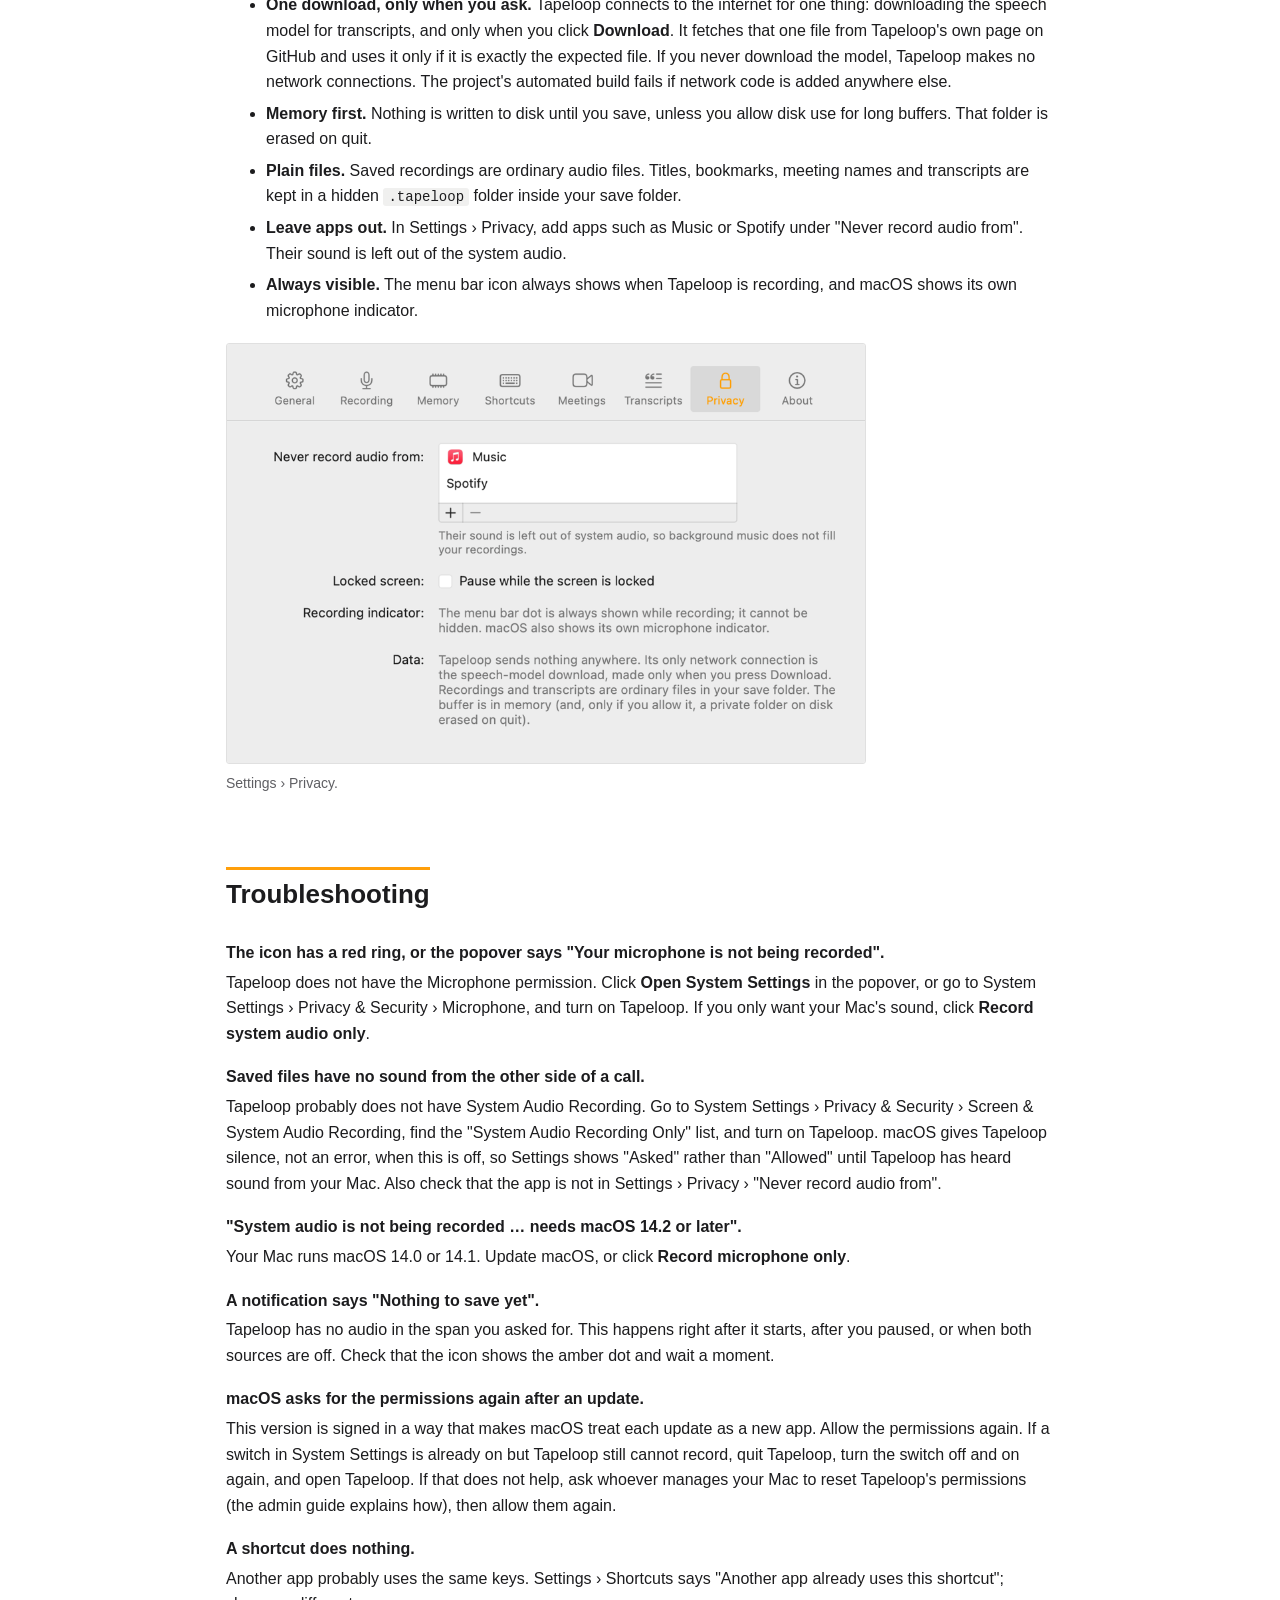
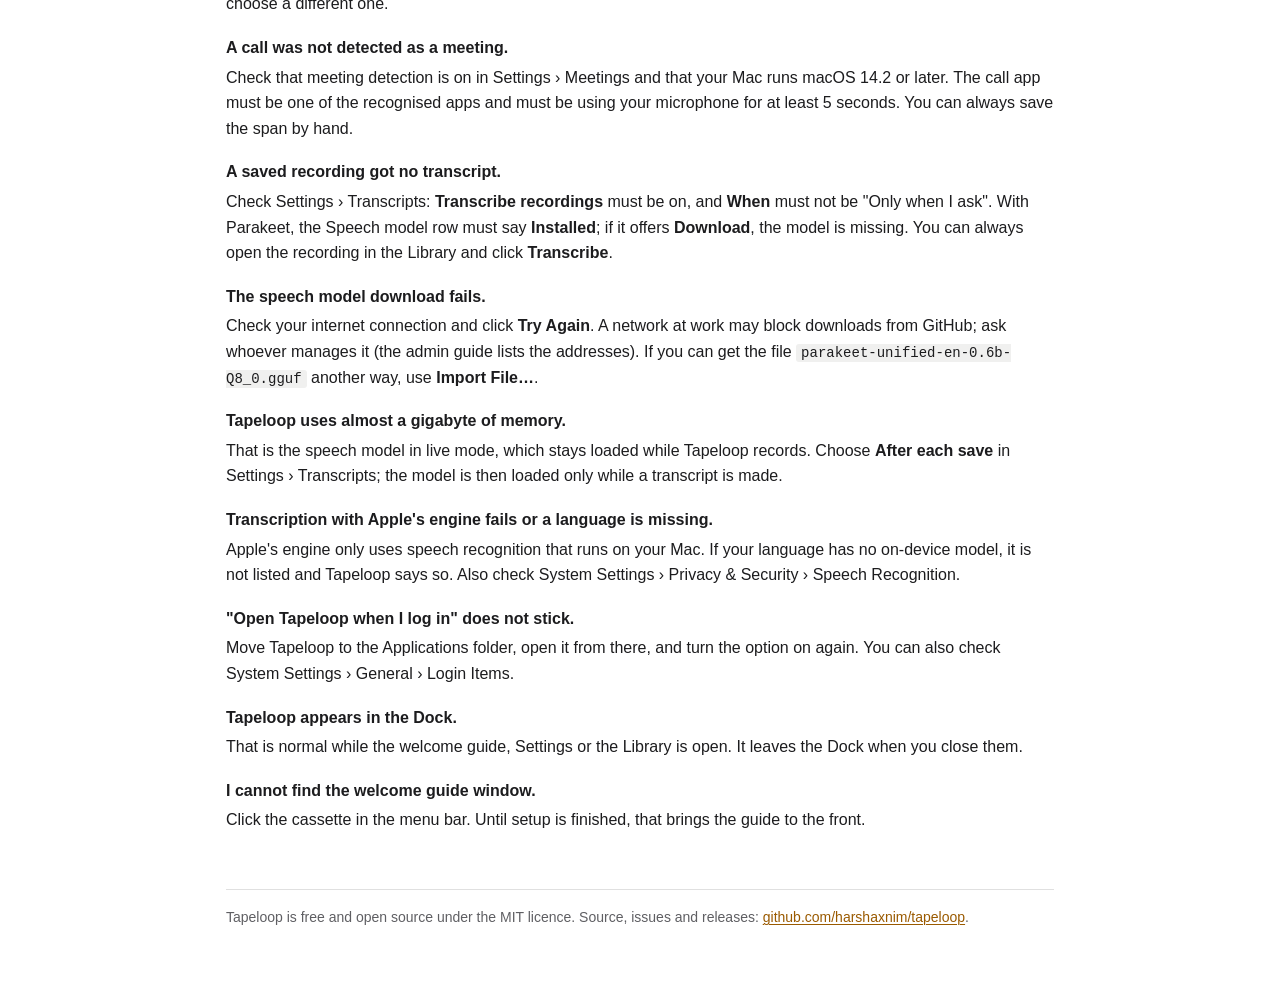
<file: docs/features/tapeloop/user-guide.html>
<!doctype html>
<html lang="en">
<head>
<meta charset="utf-8">
<meta name="viewport" content="width=device-width, initial-scale=1">
<title>Tapeloop User Guide</title>
<meta name="description" content="How to use Tapeloop, the macOS menu bar app that keeps the last minutes or hours of your microphone and your Mac's sound in memory so you can save them after the fact.">
<style>
  :root {
    --bg: #ffffff;
    --panel: #f5f5f4;
    --text: #1c1c1e;
    --muted: #5f5f63;
    --line: rgba(0, 0, 0, 0.12);
    --accent: #ff9f0a;
    --accent-ink: #9a5a00;
    --on-accent: #161616;
    --meeting: #0a84ff;
    --warn-bg: #fff4e0;
    --code-bg: #f0f0ef;
  }
  @media (prefers-color-scheme: dark) {
    :root {
      --bg: #1c1c1e;
      --panel: #26262a;
      --text: #ececee;
      --muted: #a1a1a8;
      --line: rgba(255, 255, 255, 0.14);
      --accent-ink: #ffb340;
      --warn-bg: #3a2d16;
      --code-bg: #2c2c30;
    }
  }
  * { box-sizing: border-box; }
  html { -webkit-text-size-adjust: 100%; }
  body {
    margin: 0;
    background: var(--bg);
    color: var(--text);
    font: 16px/1.6 -apple-system, BlinkMacSystemFont, "SF Pro Text", "Helvetica Neue", Arial, sans-serif;
  }
  .wrap { max-width: 860px; margin: 0 auto; padding: 0 16px 64px; }
  header { padding: 40px 0 24px; border-bottom: 1px solid var(--line); }
  .brand { display: flex; align-items: center; gap: 16px; flex-wrap: wrap; }
  .brand img.icon { width: 64px; height: 64px; }
  .brand img.wordmark { height: 40px; width: auto; }
  .kicker { margin: 16px 0 0; color: var(--muted); font-size: 18px; }
  .meta { margin-top: 8px; color: var(--muted); font-size: 14px; }
  nav.toc { margin: 24px 0 8px; padding: 16px 20px; background: var(--panel); border-radius: 3px; }
  nav.toc h2 { margin: 0 0 8px; font-size: 14px; text-transform: uppercase; letter-spacing: 0.06em; color: var(--muted); border: 0; padding: 0; }
  nav.toc ol { margin: 0; padding-left: 20px; columns: 2; column-gap: 32px; }
  nav.toc li { break-inside: avoid; }
  h2 { margin: 48px 0 12px; font-size: 26px; line-height: 1.25; padding-top: 8px; border-top: 3px solid var(--accent); display: inline-block; }
  h3 { margin: 28px 0 8px; font-size: 19px; }
  p, ul, ol { margin: 0 0 14px; }
  li { margin-bottom: 6px; }
  a { color: var(--accent-ink); text-decoration-thickness: 1px; text-underline-offset: 2px; }
  code, kbd {
    font: 14px/1.4 ui-monospace, "SF Mono", Menlo, monospace;
    background: var(--code-bg);
    border-radius: 3px;
    padding: 1px 5px;
  }
  kbd { border: 1px solid var(--line); white-space: nowrap; }
  pre { background: var(--code-bg); border-radius: 3px; padding: 12px 14px; overflow-x: auto; }
  pre code { background: none; padding: 0; }
  figure { margin: 20px 0 24px; }
  figure img, figure picture img { display: block; max-width: 100%; height: auto; border: 1px solid var(--line); border-radius: 3px; }
  figure.narrow img { max-width: 380px; width: 100%; }
  figure.icons img { max-width: 420px; width: 100%; border: 0; }
  figcaption { margin-top: 8px; color: var(--muted); font-size: 14px; }
  .table { overflow-x: auto; margin: 0 0 18px; }
  table { border-collapse: collapse; width: 100%; font-size: 15px; }
  th, td { text-align: left; vertical-align: top; padding: 8px 10px; border-bottom: 1px solid var(--line); }
  th { font-weight: 600; background: var(--panel); }
  .note { background: var(--warn-bg); border-left: 3px solid var(--accent); border-radius: 3px; padding: 12px 16px; margin: 0 0 18px; }
  .note p:last-child { margin-bottom: 0; }
  .steps { counter-reset: step; list-style: none; padding: 0; }
  .steps > li { counter-increment: step; position: relative; padding-left: 40px; margin-bottom: 14px; }
  .steps > li::before {
    content: counter(step);
    position: absolute; left: 0; top: 1px;
    width: 26px; height: 26px; line-height: 26px; text-align: center;
    background: var(--accent); color: var(--on-accent); font-weight: 700; font-size: 14px;
    border-radius: 3px;
  }
  .trouble dt { font-weight: 600; margin-top: 18px; }
  .trouble dd { margin: 4px 0 0; }
  footer { margin-top: 56px; padding-top: 16px; border-top: 1px solid var(--line); color: var(--muted); font-size: 14px; }
  @media (max-width: 600px) {
    body { font-size: 15.5px; }
    header { padding-top: 24px; }
    .brand img.icon { width: 48px; height: 48px; }
    .brand img.wordmark { height: 30px; }
    nav.toc ol { columns: 1; }
    h2 { font-size: 22px; }
    th, td { padding: 7px 8px; font-size: 14px; }
  }
</style>
</head>
<body>
<div class="wrap">

<header>
  <div class="brand">
    <img class="icon" src="../../images/app-icon-256.png" alt="">
    <picture>
      <source media="(prefers-color-scheme: dark)" srcset="../../images/wordmark-on-dark.svg">
      <img class="wordmark" src="../../images/wordmark-on-light.svg" alt="Tapeloop">
    </picture>
  </div>
  <p class="kicker">User guide: record the past, save what matters.</p>
  <p class="meta">For Tapeloop 0.1.0 on macOS 14 or later.</p>
</header>

<nav class="toc" aria-label="Contents">
  <h2>Contents</h2>
  <ol>
    <li><a href="#what">What Tapeloop does</a></li>
    <li><a href="#install">Install and first run</a></li>
    <li><a href="#menubar">The menu bar icon and the popover</a></li>
    <li><a href="#save">Saving</a></li>
    <li><a href="#bookmarks">Bookmarks</a></li>
    <li><a href="#pause">Pausing and gaps</a></li>
    <li><a href="#meetings">Meetings and your calendar</a></li>
    <li><a href="#library">The Library</a></li>
    <li><a href="#transcripts">Transcripts</a></li>
    <li><a href="#settings">Settings</a></li>
    <li><a href="#privacy">Privacy</a></li>
    <li><a href="#trouble">Troubleshooting</a></li>
  </ol>
</nav>

<section id="what">
<h2>What Tapeloop does</h2>
<p>Tapeloop records your microphone and your Mac's sound all the time, like an endless tape loop. It keeps only the
most recent part, two hours by default, and quietly drops older audio as new audio arrives. When something worth
keeping has already happened, such as a promise in a call, a lecturer's aside or an idea you said out loud, you
rewind and save it.</p>
<ul>
  <li><strong>Two sources.</strong> "You" is your microphone. "System" is everything your Mac plays, for example
    the other side of a video call.</li>
  <li><strong>In memory.</strong> The audio is compressed and held in your Mac's memory. At the standard quality,
    each source uses about 20 MB per hour, so two hours of both sources need about 89 MB.</li>
  <li><strong>Gone when you quit.</strong> Quitting Tapeloop, restarting the Mac or a crash erases what was not
    saved. That is deliberate: nothing is kept that you did not choose to keep.</li>
  <li><strong>Saved as ordinary files.</strong> A save is an <code>.m4a</code> audio file in your Music folder,
    under <code>Tapeloop</code>. Any audio player can open it.</li>
</ul>
<div class="note"><p>Recording other people may require their consent where you live. Check the rules that apply
to you before you record calls or meetings.</p></div>
</section>

<section id="install">
<h2>Install and first run</h2>
<ol class="steps">
  <li>Download <code>Tapeloop-0.1.0.dmg</code> from the project's
    <a href="https://github.com/harshaxnim/tapeloop/releases">Releases page</a>, open it, and drag Tapeloop to the
    Applications folder.</li>
  <li>Open Tapeloop. The first time, macOS blocks it because this version is not notarized by Apple. On macOS 14,
    right-click Tapeloop in Applications, choose <strong>Open</strong>, then <strong>Open</strong> again. On
    macOS 15 or later, try to open it once, then go to System Settings › Privacy &amp; Security and click
    <strong>Open Anyway</strong>.</li>
  <li>A welcome guide with five steps opens. It explains what Tapeloop does and asks for permissions from its own
    window, so the macOS prompts appear in front of you.</li>
</ol>
<figure class="narrow">
  <img src="../../images/onboarding-welcome.png" alt="The first page of the welcome guide: In memory only, Never uploaded, Your responsibility" width="390">
  <figcaption>The first step of the welcome guide.</figcaption>
</figure>
<div class="table"><table>
  <thead><tr><th>Step</th><th>What happens</th></tr></thead>
  <tbody>
    <tr><td>1. Welcome</td><td>What Tapeloop keeps, and the three promises: in memory only, never uploaded, your responsibility.</td></tr>
    <tr><td>2. Your microphone</td><td>Click <strong>Allow…</strong>; macOS asks for the Microphone permission.</td></tr>
    <tr><td>3. Your Mac's sound</td><td>Click <strong>Allow…</strong>; macOS asks for System Audio Recording. You can skip this and record only the microphone. Screen Recording is not needed.</td></tr>
    <tr><td>4. Optional extras</td><td>Calendar (to name recordings after your meetings), a <strong>Download</strong> button for the speech model used for transcripts, and a switch for meeting detection. Nothing is downloaded unless you click <strong>Download</strong>; when the download finishes, transcription is turned on. Allowing Calendar does not turn calendar titles on: switch them on in Settings › Meetings.</td></tr>
    <tr><td>5. You are all set</td><td>The global shortcuts, and "Open Tapeloop when I log in" (on by default). Click <strong>Done</strong> to start recording.</td></tr>
  </tbody>
</table></div>
<p>Until you finish the guide, clicking the cassette in the menu bar brings the guide back to the front. You can see
the guide again later from Settings › General › <strong>Show Welcome Guide Again</strong>.</p>
<p>While the guide, Settings or the Library is open, Tapeloop also shows in the Dock and in the app switcher
(<kbd>⌘</kbd><kbd>Tab</kbd>), with its own menus at the top of the screen. When you close the last of these windows,
it goes back to living in the menu bar only.</p>
</section>

<section id="menubar">
<h2>The menu bar icon and the popover</h2>
<p>Tapeloop lives in the menu bar as a small cassette. A dot in its corner tells you what it is doing.</p>
<figure class="icons">
  <img src="../../images/menubar-icons.png" alt="Three icons: cassette with an amber dot (recording), a grey dot (paused), and a red ring (needs permission)" width="422">
  <figcaption>Amber dot: recording. Grey dot: paused. Red ring: a permission is missing or a source stopped.</figcaption>
</figure>
<p><strong>Click</strong> the icon to open the popover. <strong>Right-click</strong> (or Control-click) it for a
menu with quick saves, Bookmark Moment, Pause or Resume Recording, Library…, Settings…, About Tapeloop and Quit
Tapeloop.</p>
<figure class="narrow">
  <picture>
    <source media="(prefers-color-scheme: dark)" srcset="../../images/popover-recording-dark.png">
    <img src="../../images/popover-recording-light.png" alt="The popover: Recording to memory, 2 h kept, 41 MB; the timeline with You and System lanes, a Zoom meeting band, bookmarks and a hatched gap; quick spans; Save 36 min" width="380">
  </picture>
  <figcaption>The popover. The tape runs from the oldest audio on the left to "now" on the right.</figcaption>
</figure>
<ul>
  <li><strong>Top line:</strong> a red dot that blinks while recording (grey when paused) and how much Tapeloop is keeping
    ("2 h"). The <strong>•••</strong> button holds Pause, Bookmark, the quick spans, Library and Settings.</li>
  <li><strong>Tape:</strong> your voice rises above the centre line and your Mac's sound hangs below it. Breaks in the
    tape are gaps where nothing was recorded.</li>
  <li><strong>Handle:</strong> the amber handle marks how far back a save reaches; the part to its right is drawn
    brighter. The play button on top of it previews that part.</li>
  <li><strong>Under the tape:</strong> bookmark icons, and a blue line for each meeting with its name below it.</li>
  <li><strong>Beside the play button:</strong> the length a save keeps ("36 min"). <strong>Save</strong> is at the top, next to •••.</li>
</ul>
</section>

<section id="save">
<h2>Saving</h2>
<h3>From the popover</h3>
<ol>
  <li>Drag the amber handle to the left to go further back, or choose a quick span (the last 5, 15 or 30 minutes or
    the last hour) from the <strong>•••</strong> menu. A span longer than what Tapeloop has kept is greyed out.</li>
  <li>To keep only a meeting, click its name under the tape: both ends move to the meeting. To end the span
    before now, move the pointer to the right end of the tape and drag the second handle that appears.</li>
  <li>Optionally, click the play button on top of the handle to listen first. Nothing is saved; the part already
    played turns red. Click again or close the popover to stop; drag the handle and the sound follows it.</li>
  <li>Click <strong>Save</strong>, or press Return.</li>
</ol>
<p>A long save shows a progress bar with <strong>Cancel</strong>. When it is done, a notification says "Saved" with
two buttons: <strong>Play</strong> opens the recording in the Library and plays it, and <strong>Show in
Finder</strong> shows the file.</p>
<h3>From anywhere</h3>
<ul>
  <li>Press <kbd>⌃⌥S</kbd> (Control-Option-S) to save the last 5 minutes. You can change the length and the keys in
    Settings › Shortcuts.</li>
  <li>Right-click the menu bar icon and choose <strong>Save Last 5 Minutes</strong>, 15 or 30 minutes, or
    <strong>Save Last Hour</strong>.</li>
</ul>
<h3>Where files go and how they are named</h3>
<p>Recordings go to <code>Music › Tapeloop</code> in your home folder unless you choose another folder in
Settings › General. A file is named after its start, its length and, when known, the meeting, for example
<code>Tapeloop 2026-11-17 10.48 (36 min) Weekly sync.m4a</code>. A second file with the same name gets " 2"
added, so nothing is overwritten.</p>
<p>When both sources are on, Settings › General lets you choose <strong>One mixed file</strong> (easiest to share)
or <strong>One file per source</strong>, which writes "… - Microphone.m4a" and "… - System audio.m4a" so you can
edit the two sides separately.</p>
<h3>Before you quit</h3>
<p>Quitting erases what Tapeloop is keeping. If it holds more than a minute, Tapeloop asks first and offers
<strong>Save Last … and Quit</strong> (up to the last 30 minutes), <strong>Quit</strong> or
<strong>Cancel</strong>. Tick "Do not ask again" to stop the question, or turn it back on in Settings › General.</p>
</section>

<section id="bookmarks">
<h2>Bookmarks</h2>
<p>A bookmark marks a moment so you can find it later.</p>
<ul>
  <li>In the popover, choose <strong>Bookmark This Moment</strong> from the ••• menu. A field appears; type a label such as "idea" and press
    Return, or leave it empty.</li>
  <li>From any app, press <kbd>⌃⌥B</kbd>. A notification confirms the time.</li>
  <li>From the right-click menu, choose <strong>Bookmark Moment</strong>.</li>
</ul>
<p>Bookmarks appear as flags on the timeline. A save keeps the bookmarks inside its span, and the Library's player
can jump to them. Bookmarks that are older than what Tapeloop keeps disappear with the audio. You can only add a
bookmark while Tapeloop is recording.</p>
</section>

<section id="pause">
<h2>Pausing and gaps</h2>
<ul>
  <li>Choose <strong>Pause Recording</strong> from the popover's ••• menu, press <kbd>⌃⌥P</kbd>, or use the right-click menu. What Tapeloop
    already keeps stays; nothing new is recorded until you resume.</li>
  <li>Tapeloop always pauses while the Mac sleeps.</li>
  <li>If you turn on "Pause while the screen is locked" (Settings › Recording or Privacy), it also pauses while the
    screen is locked.</li>
</ul>
<p>Every pause shows as a hatched gap on the timeline. A save across a gap simply skips the time when nothing was
recorded. If you plug in a headset or switch your sound to other headphones, recording restarts by itself, which can
leave a very short gap.</p>
</section>

<section id="meetings">
<h2>Meetings and your calendar</h2>
<p>Tapeloop notices calls without any extra permission. When a known call app has used your microphone for about
5 seconds, a meeting starts: a blue band appears on the timeline and the popover shows a banner with
<strong>Save meeting</strong>. The meeting ends about 10 seconds after the app stops using the microphone, so a
short mute does not split it.</p>
<figure class="narrow">
  <img src="../../images/popover-meeting.png" alt="The popover during a Zoom meeting, with a banner showing the start time, the calendar title Weekly sync and a Save meeting button" width="380">
  <figcaption>During a meeting. The calendar title appears when calendar titles are on.</figcaption>
</figure>
<p>Recognised apps: Zoom, Microsoft Teams, FaceTime, Slack huddles, Webex, Discord, Skype, WhatsApp, Telegram,
Signal, and calls in Chrome, Safari, Arc, Firefox, Edge and Brave (for example Google Meet). Meeting detection
needs macOS 14.2 or later.</p>
<p>When a meeting of at least one minute ends, Tapeloop sends a notification "The … meeting ended" with
<strong>Save meeting</strong> and <strong>Not now</strong>. In Settings › Meetings you can instead save every
meeting automatically, turn off the offer, hide the blue bands, or turn detection off. You can also save a meeting
from the right-click menu (<strong>Save Current Meeting</strong> or <strong>Save Last Meeting</strong>).</p>
<h3>Calendar titles</h3>
<p>Turn on <strong>Use calendar event titles</strong> in Settings › Meetings and allow access to your calendars.
Tapeloop then names a meeting, and the recording you save from it, after the calendar event that overlaps it the
most. You can choose which calendars to use; with none picked, all are used. All-day events are never used.</p>
</section>

<section id="library">
<h2>The Library</h2>
<p>Open the Library from the popover, the right-click menu, or <kbd>⌘L</kbd> while a Tapeloop window is open.</p>
<figure>
  <img src="../../images/library.png" alt="The Library window: recordings grouped by Today, Yesterday and a date on the left; on the right a player with waveform and speed buttons, Share, Show in Finder, Export Transcript, Delete, and a transcript with You and System labels" width="840">
  <figcaption>The Library: your recordings on the left, the selected one on the right.</figcaption>
</figure>
<ul>
  <li><strong>List:</strong> recordings grouped by day (Today, Yesterday, then dates), newest first, with their
    length and a Meeting tag when they came from one. Use <kbd>↑</kbd> and <kbd>↓</kbd> to move through them.</li>
  <li><strong>Search:</strong> type in the search field to find recordings by name, meeting app, calendar title,
    bookmark label or any word in a transcript. Every word you type must match; capital letters and accents do not
    matter.</li>
  <li><strong>Player:</strong> click the waveform to jump, press <kbd>Space</kbd> to play or pause, click the
    bookmark button to jump to the next bookmark, and choose 1×, 1.25×, 1.5× or 2× speed.</li>
  <li><strong>Rename:</strong> click the pencil next to the title, or press Return. The file is renamed to match.</li>
  <li><strong>Share</strong> sends the audio file with AirDrop, Mail, Messages and more. <strong>Show in
    Finder</strong> reveals it.</li>
  <li><strong>Delete</strong> (or the Delete key) asks first, then moves the audio file to the Trash. Its
    transcript and bookmarks are deleted.</li>
</ul>
<p>The Library shows every <code>.m4a</code> file in your save folder, including ones you put there yourself, and
it updates when you add, remove or rename files in Finder.</p>
</section>

<section id="transcripts">
<h2>Transcripts</h2>
<p>Tapeloop can turn recordings into text on your Mac. The audio is never sent anywhere. You can choose between two
speech engines in Settings › Transcripts:</p>
<ul>
  <li><strong>Parakeet</strong> (the default): NVIDIA's Parakeet speech model, which runs on your Mac's graphics
    processor. It recognises English only and needs a one-time download of 731 MB.</li>
  <li><strong>Apple speech recognition</strong>: built into macOS. It recognises many languages, needs the Speech
    Recognition permission, and downloads nothing.</li>
</ul>
<figure>
  <img src="../../images/settings-transcripts.png" alt="Settings, Transcripts tab: Transcribe recordings switch; Engine: Parakeet or Apple speech recognition; Speech model: Parakeet Unified English 0.6B (8-bit) with Download (731 MB) and Import File buttons; When: After each save, Live while recording, Only when I ask; Label speakers" width="640">
  <figcaption>Settings › Transcripts, before the speech model is downloaded.</figcaption>
</figure>

<h3>Get the speech model</h3>
<p>Tapeloop downloads nothing until you ask. To use Parakeet, download its speech model in either of these places:</p>
<ul>
  <li>In the welcome guide, step 4 (Optional extras), click <strong>Download</strong> in the Transcripts row.</li>
  <li>In Settings › Transcripts, with Engine set to <strong>Parakeet</strong>, click <strong>Download
    (731 MB)</strong> in the Speech model row.</li>
</ul>
<figure class="narrow">
  <img src="../../images/onboarding-extras.png" alt="Welcome guide step 4, Optional extras: Calendar (Allowed), Transcripts downloading at 42 % with a cancel button, Meeting detection switch" width="390">
  <figcaption>Downloading the speech model from the welcome guide.</figcaption>
</figure>
<p>While it downloads, you see how far it has got; <strong>Cancel</strong> (or the ✕ in the welcome guide) stops it.
When the file has arrived, Tapeloop checks that it is exactly the expected file and then shows
<strong>Installed</strong>. When a download you started finishes, Tapeloop turns transcription on with Parakeet.</p>
<p>The model comes from Tapeloop's own page on GitHub. This download is the only time Tapeloop connects to the
internet, and it happens only when you click <strong>Download</strong> or <strong>Try Again</strong>.</p>
<p>If the download fails, the row says why; click <strong>Try Again</strong>. If you already have the model file,
<code>parakeet-unified-en-0.6b-Q8_0.gguf</code> (for example copied from another Mac), click <strong>Import
File…</strong> and choose it. A file that is not exactly the right one is refused.</p>

<h3>When to transcribe</h3>
<p>Choose under <strong>When</strong> in Settings › Transcripts:</p>
<div class="table"><table>
  <thead><tr><th>Choice</th><th>What happens</th></tr></thead>
  <tbody>
    <tr><td><strong>After each save</strong> (default)</td><td>Each recording is transcribed right after you save it. The speech model is loaded for the job and released afterwards, so it uses memory only while it works. On an Apple M2, an 8-second recording takes about 1 to 1.5 seconds.</td></tr>
    <tr><td><strong>Live while recording</strong> (Parakeet only)</td><td>Tapeloop transcribes your audio as it records and keeps the text in memory beside the audio, so a save has its transcript at once. The text is forgotten when the audio it belongs to drops out of the buffer. A save that reaches back to before you chose live mode is transcribed after the save instead.</td></tr>
    <tr><td><strong>Only when I ask</strong></td><td>Nothing is transcribed by itself. Open a recording in the Library and click <strong>Transcribe</strong>.</td></tr>
  </tbody>
</table></div>
<div class="note"><p><strong>Live mode uses memory.</strong> While live mode is on, the speech model stays loaded the
whole time Tapeloop records. That takes about 0.8 GB of memory and keeps the graphics processor busy whenever there
is sound. On a Mac with little memory, choose <strong>After each save</strong>.</p></div>

<h3>Reading and exporting transcripts</h3>
<p>When a transcript is ready, a notification shows its word count; <strong>Open</strong> shows it in the
Library. Each line has a time; click it to play from there. The line being played is highlighted.</p>
<p>With <strong>Label speakers</strong> on, lines are marked <strong>You</strong> (your microphone) or
<strong>System</strong> (your Mac's sound). This works for recordings transcribed when they are saved, whether
after the save or live. A mixed recording transcribed later from the Library has no labels, because the two sides
are no longer separate.</p>
<p>To keep a transcript as a file, click <strong>Export Transcript</strong> and choose <strong>Plain Text
(.txt)</strong>, with a time before each line, or <strong>Subtitles (.srt)</strong> for video players.</p>

<h3>Using Apple speech recognition instead</h3>
<p>Choose Apple's engine for a language other than English, or if you do not want to download the model.</p>
<ol>
  <li>In Settings › Transcripts, set Engine to <strong>Apple speech recognition</strong>.</li>
  <li>Allow Speech Recognition when macOS asks, or click the button in the Permission row.</li>
  <li>Choose a language, or keep "The system language". Only languages your Mac can recognise without a network
    connection are listed, and Tapeloop never uses Apple's servers.</li>
</ol>
<p>Apple's engine offers <strong>After each save</strong> and <strong>Only when I ask</strong>, but not live mode.
Its quality depends on Apple's speech models for your language. A word that falls exactly on a 55-second boundary
may be misheard.</p>

<h3>Deleting the speech model</h3>
<p>In Settings › Transcripts, click <strong>Delete…</strong> in the Speech model row and confirm. This frees
731 MB of disk space. Transcripts you already have are kept. Transcription with Parakeet stops until you download
the model again; to keep transcribing, switch the engine to Apple speech recognition.</p>
</section>

<section id="settings">
<h2>Settings</h2>
<p>Open Settings from the popover's gear button, the right-click menu, or <kbd>⌘,</kbd> while a Tapeloop window is
open. Changes take effect at once.</p>
<figure>
  <img src="../../images/settings-general.png" alt="Settings, General tab: Startup, Save recordings to, With both sources, File names, When quitting, Welcome guide" width="640">
  <figcaption>Settings › General.</figcaption>
</figure>
<div class="table"><table>
  <thead><tr><th>Tab</th><th>What you can set</th></tr></thead>
  <tbody>
    <tr><td>General</td><td>Open at login; the save folder; one mixed file or one file per source; the warning when quitting; show the welcome guide again.</td></tr>
    <tr><td>Recording</td><td>Turn the microphone and the system audio on or off; pick a microphone (or follow the system default); live level meters; quality (32, 48, 64 or 96 kbps per source); pause while the screen is locked.</td></tr>
    <tr><td>Memory</td><td>How much to keep (15 min to 5 h, or a custom length from 10 min to 12 h); memory used now and when full; the memory limit (100 MB to 2 GB, 500 MB by default); whether to use disk beyond the limit; <strong>Erase Buffer Now…</strong>.</td></tr>
    <tr><td>Shortcuts</td><td>Save the last N minutes (1 to 60), bookmark, pause or resume, open the popover. Click a shortcut and press new keys, Escape to cancel, or Delete to clear it.</td></tr>
    <tr><td>Meetings</td><td>Meeting detection; offer to save or save automatically when a meeting ends; blue bands on the timeline; calendar titles and which calendars to use.</td></tr>
    <tr><td>Transcripts</td><td>Transcription on or off; the engine (Parakeet or Apple speech recognition); the speech model (download, import, delete); when to transcribe (after each save, live while recording, or only when you ask); the language (Apple's engine only); speaker labels.</td></tr>
    <tr><td>Privacy</td><td>Apps whose sound is never recorded; pause while the screen is locked; what Tapeloop stores.</td></tr>
    <tr><td>About</td><td>Version, and links to the project, issues, the MIT licence and the third-party notices (the transcription engine transcribe.cpp and the NVIDIA Parakeet model).</td></tr>
  </tbody>
</table></div>
<h3>Memory and disk</h3>
<p>If the length you choose does not fit in the memory limit, Tapeloop asks whether to keep the older part on disk
or to keep only what fits in memory. If you allow disk, the older part is kept in a private folder that Tapeloop
erases when it quits and when it starts again. If you do not, the buffer is shortened, and Settings › Memory says so.
If macOS runs low on memory, Tapeloop shortens the buffer, oldest audio first, rather than slowing your Mac down.</p>
</section>

<section id="privacy">
<h2>Privacy</h2>
<ul>
  <li><strong>Nothing leaves your Mac.</strong> Your audio, recordings and transcripts are never uploaded. There is
    no account, no analytics and no update check.</li>
  <li><strong>One download, only when you ask.</strong> Tapeloop connects to the internet for one thing: downloading
    the speech model for transcripts, and only when you click <strong>Download</strong>. It fetches that one file
    from Tapeloop's own page on GitHub and uses it only if it is exactly the expected file. If you never download
    the model, Tapeloop makes no network connections. The project's automated build fails if network code is
    added anywhere else.</li>
  <li><strong>Memory first.</strong> Nothing is written to disk until you save, unless you allow disk use for long
    buffers. That folder is erased on quit.</li>
  <li><strong>Plain files.</strong> Saved recordings are ordinary audio files. Titles, bookmarks, meeting names and
    transcripts are kept in a hidden <code>.tapeloop</code> folder inside your save folder.</li>
  <li><strong>Leave apps out.</strong> In Settings › Privacy, add apps such as Music or Spotify under "Never record
    audio from". Their sound is left out of the system audio.</li>
  <li><strong>Always visible.</strong> The menu bar icon always shows when Tapeloop is recording, and macOS shows
    its own microphone indicator.</li>
</ul>
<figure>
  <img src="../../images/settings-privacy.png" alt="Settings, Privacy tab: Never record audio from (Music, Spotify), Locked screen, Recording indicator, Data" width="640">
  <figcaption>Settings › Privacy.</figcaption>
</figure>
</section>

<section id="trouble">
<h2>Troubleshooting</h2>
<dl class="trouble">
  <dt>The icon has a red ring, or the popover says "Your microphone is not being recorded".</dt>
  <dd>Tapeloop does not have the Microphone permission. Click <strong>Open System Settings</strong> in the popover,
    or go to System Settings › Privacy &amp; Security › Microphone, and turn on Tapeloop. If you only want your
    Mac's sound, click <strong>Record system audio only</strong>.</dd>

  <dt>Saved files have no sound from the other side of a call.</dt>
  <dd>Tapeloop probably does not have System Audio Recording. Go to System Settings › Privacy &amp; Security ›
    Screen &amp; System Audio Recording, find the "System Audio Recording Only" list, and turn on Tapeloop. macOS
    gives Tapeloop silence, not an error, when this is off, so Settings shows "Asked" rather than "Allowed" until
    Tapeloop has heard sound from your Mac. Also check that the app is not in Settings › Privacy › "Never record
    audio from".</dd>

  <dt>"System audio is not being recorded … needs macOS 14.2 or later".</dt>
  <dd>Your Mac runs macOS 14.0 or 14.1. Update macOS, or click <strong>Record microphone only</strong>.</dd>

  <dt>A notification says "Nothing to save yet".</dt>
  <dd>Tapeloop has no audio in the span you asked for. This happens right after it starts, after you paused, or when
    both sources are off. Check that the icon shows the amber dot and wait a moment.</dd>

  <dt>macOS asks for the permissions again after an update.</dt>
  <dd>This version is signed in a way that makes macOS treat each update as a new app. Allow the permissions again.
    If a switch in System Settings is already on but Tapeloop still cannot record, quit Tapeloop, turn the switch
    off and on again, and open Tapeloop. If that does not help, ask whoever manages your Mac to reset Tapeloop's
    permissions (the admin guide explains how), then allow them again.</dd>

  <dt>A shortcut does nothing.</dt>
  <dd>Another app probably uses the same keys. Settings › Shortcuts says "Another app already uses this shortcut";
    choose a different one.</dd>

  <dt>A call was not detected as a meeting.</dt>
  <dd>Check that meeting detection is on in Settings › Meetings and that your Mac runs macOS 14.2 or later. The call
    app must be one of the recognised apps and must be using your microphone for at least 5 seconds. You can always
    save the span by hand.</dd>

  <dt>A saved recording got no transcript.</dt>
  <dd>Check Settings › Transcripts: <strong>Transcribe recordings</strong> must be on, and <strong>When</strong>
    must not be "Only when I ask". With Parakeet, the Speech model row must say <strong>Installed</strong>; if it
    offers <strong>Download</strong>, the model is missing. You can always open the recording in the Library and
    click <strong>Transcribe</strong>.</dd>

  <dt>The speech model download fails.</dt>
  <dd>Check your internet connection and click <strong>Try Again</strong>. A network at work may block downloads
    from GitHub; ask whoever manages it (the admin guide lists the addresses). If you can get the file
    <code>parakeet-unified-en-0.6b-Q8_0.gguf</code> another way, use <strong>Import File…</strong>.</dd>

  <dt>Tapeloop uses almost a gigabyte of memory.</dt>
  <dd>That is the speech model in live mode, which stays loaded while Tapeloop records. Choose <strong>After each
    save</strong> in Settings › Transcripts; the model is then loaded only while a transcript is made.</dd>

  <dt>Transcription with Apple's engine fails or a language is missing.</dt>
  <dd>Apple's engine only uses speech recognition that runs on your Mac. If your language has no on-device model, it
    is not listed and Tapeloop says so. Also check System Settings › Privacy &amp; Security › Speech Recognition.</dd>

  <dt>"Open Tapeloop when I log in" does not stick.</dt>
  <dd>Move Tapeloop to the Applications folder, open it from there, and turn the option on again. You can also check
    System Settings › General › Login Items.</dd>

  <dt>Tapeloop appears in the Dock.</dt>
  <dd>That is normal while the welcome guide, Settings or the Library is open. It leaves the Dock when you close
    them.</dd>

  <dt>I cannot find the welcome guide window.</dt>
  <dd>Click the cassette in the menu bar. Until setup is finished, that brings the guide to the front.</dd>
</dl>
</section>

<footer>
  Tapeloop is free and open source under the MIT licence.
  Source, issues and releases: <a href="https://github.com/harshaxnim/tapeloop">github.com/harshaxnim/tapeloop</a>.
</footer>

</div>
</body>
</html>
</file>
